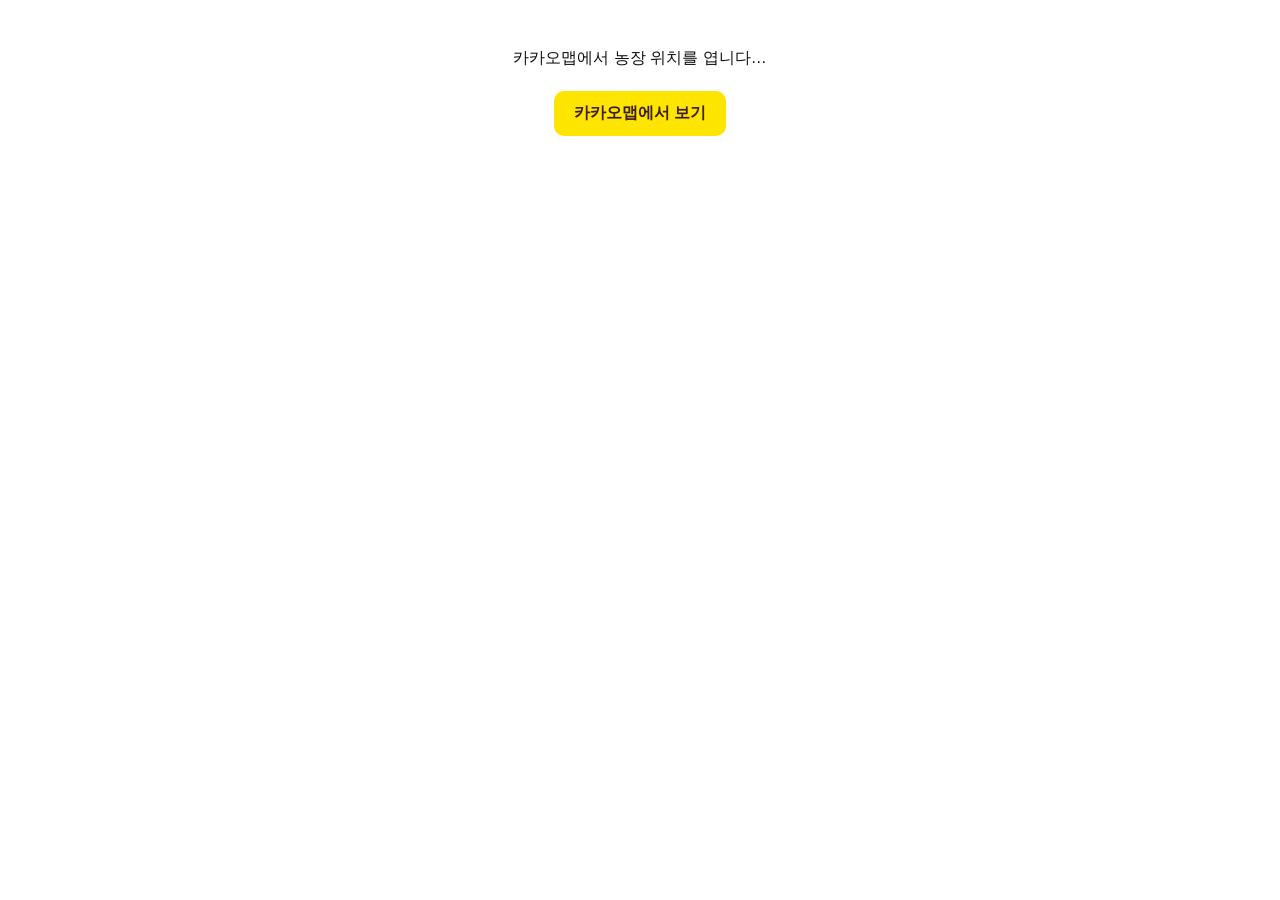
<file: farm-map.html>
<!doctype html>
<html lang="ko">
<head>
<meta charset="utf-8">
<meta name="viewport" content="width=device-width, initial-scale=1">
<meta name="robots" content="noindex">
<title>농장 위치 · 대한동물병원</title>
<link rel="icon" type="image/png" sizes="32x32" href="img/favicon-32.png?v=20261031c">
<style>
  body{margin:0;font-family:"Malgun Gothic","Apple SD Gothic Neo",sans-serif;color:#111;text-align:center;padding:48px 20px}
  a{display:inline-block;margin-top:14px;background:#fee500;color:#3c1e1e;font-weight:700;padding:12px 20px;border-radius:10px;text-decoration:none}
  .q{color:#555;font-size:14px;margin-top:8px;word-break:keep-all}
</style>
</head>
<body>
<!-- 카카오톡으로 보낸 "농장 정보"(js/kakao.js의 kakaoSendFarm) 카드의 "지도 보기" 버튼이 여는 페이지.
     카카오 카드 링크는 등록한 도메인만 허용돼서, 이 페이지가 받은 주소(?q=)로 카카오맵 검색을 대신 연다.
     로그인 없이 열리고, 주소 글자만 검색어로 넘긴다. -->
<div>카카오맵에서 농장 위치를 엽니다…</div>
<div class="q" id="q"></div>
<a id="go" href="https://map.kakao.com/">카카오맵에서 보기</a>
<script>
(function () {
  var q = (new URLSearchParams(location.search).get('q') || '').trim().slice(0, 200);
  document.getElementById('q').textContent = q;
  var url = 'https://map.kakao.com/link/search/' + encodeURIComponent(q);
  document.getElementById('go').href = q ? url : 'https://map.kakao.com/';
  if (q) location.replace(url);
})();
</script>
</body>
</html>
</file>
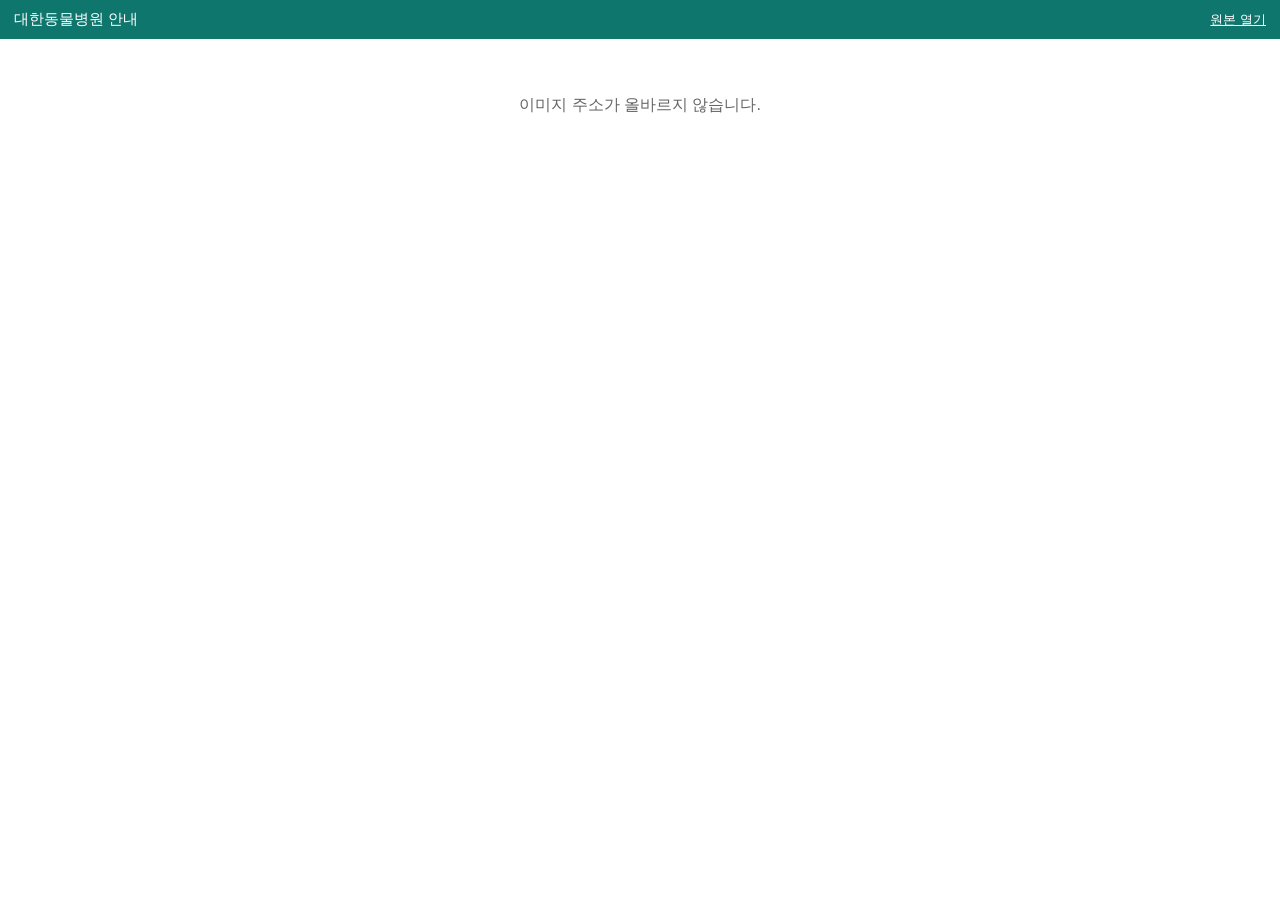
<file: kakao-view.html>
<!doctype html>
<html lang="ko">
<head>
<meta charset="utf-8">
<meta name="viewport" content="width=device-width, initial-scale=1, minimum-scale=1, maximum-scale=5, user-scalable=yes">
<meta name="robots" content="noindex">
<title>안내문 · 대한동물병원</title>
<link rel="icon" type="image/png" sizes="32x32" href="img/favicon-32.png?v=20261031c">
<link rel="icon" href="img/favicon.ico?v=20261031c">
<link rel="apple-touch-icon" href="img/apple-touch-icon.png?v=20261031b">
<style>
  html,body{margin:0;background:#fff;color:#111;font-family:"Malgun Gothic","Apple SD Gothic Neo",sans-serif}
  .bar{position:sticky;top:0;background:#0f766e;color:#fff;padding:10px 14px;font-size:15px;display:flex;justify-content:space-between;align-items:center;z-index:2}
  .bar a{color:#fff;font-size:13px}
  #box{max-width:960px;margin:0 auto}
  img{display:block;width:100%;height:auto}
  .msg{padding:40px 20px;text-align:center;color:#666}
  .pg{border-bottom:10px solid #e5e7eb}
  .pn{background:#f3f4f6;color:#555;font-size:12px;padding:6px 14px}
</style>
</head>
<body>
<!-- 카카오톡 발송(js/kakao.js)의 카드를 누르면 열리는 페이지. 로그인 없이 열려야 해서(받는 사람은 이 앱의 계정이 없다)
     인증 스크립트를 싣지 않고, 카카오 서버에 올린 이미지(?img=…, 여러 장이면 img를 반복)만 보여준다.
     daehan 저장소의 view.html과 같은 방식이다. -->
<div class="bar"><span>대한동물병원 안내</span><a id="orig" href="#" target="_blank" rel="noopener">원본 열기</a></div>
<div id="box"><p class="msg">불러오는 중...</p></div>
<script>
(function () {
  var box = document.getElementById('box');
  var orig = document.getElementById('orig');

  // 카카오 서버에 올린 이미지만 표시한다(아무 주소나 띄우는 페이지가 되지 않게). 카카오는 http:// 주소를 주는데,
  // https 페이지에서는 막히므로 https로 바꾼다.
  function kakaoImage(raw) {
    try {
      var u = new URL(raw);
      if ((u.protocol === 'https:' || u.protocol === 'http:') && /(^|\.)(kakaocdn\.net|kakao\.com)$/.test(u.hostname)) {
        u.protocol = 'https:';
        return u.href;
      }
    } catch (e) {}
    return null;
  }

  var urls = new URLSearchParams(location.search).getAll('img').map(kakaoImage);
  // 하나라도 올바르지 않으면 주소를 고친 링크로 보고 아무것도 띄우지 않는다.
  if (!urls.length || urls.some(function (u) { return !u; })) {
    box.innerHTML = '<p class="msg">이미지 주소가 올바르지 않습니다.</p>';
    return;
  }

  function show(url, slot) {
    var im = new Image();
    im.alt = '안내문';
    im.referrerPolicy = 'no-referrer';   // 외부 사이트에서 불러올 때 막히지 않도록 출처 정보를 보내지 않는다
    im.onload = function () { slot.innerHTML = ''; slot.appendChild(im); };
    im.onerror = function () { slot.innerHTML = '<p class="msg">이미지를 불러오지 못했습니다. 보낸 지 오래되어 만료되었을 수 있습니다.</p>'; };
    im.src = url;
  }

  if (urls.length === 1) {
    show(urls[0], box);
    orig.href = urls[0];
    return;
  }

  // 여러 장(서식 여러 건을 한 번에 보낸 경우): 위에서 아래로 이어서 보여준다. "원본 열기"가 가리킬 한 장이 없어 숨긴다.
  orig.style.display = 'none';
  box.innerHTML = '';
  urls.forEach(function (url, i) {
    var pg = document.createElement('div');
    pg.className = 'pg';
    var pn = document.createElement('div');
    pn.className = 'pn';
    pn.textContent = (i + 1) + ' / ' + urls.length;
    var slot = document.createElement('div');
    slot.innerHTML = '<p class="msg">불러오는 중...</p>';
    pg.appendChild(pn);
    pg.appendChild(slot);
    box.appendChild(pg);
    show(url, slot);
  });
})();
</script>
</body>
</html>
</file>
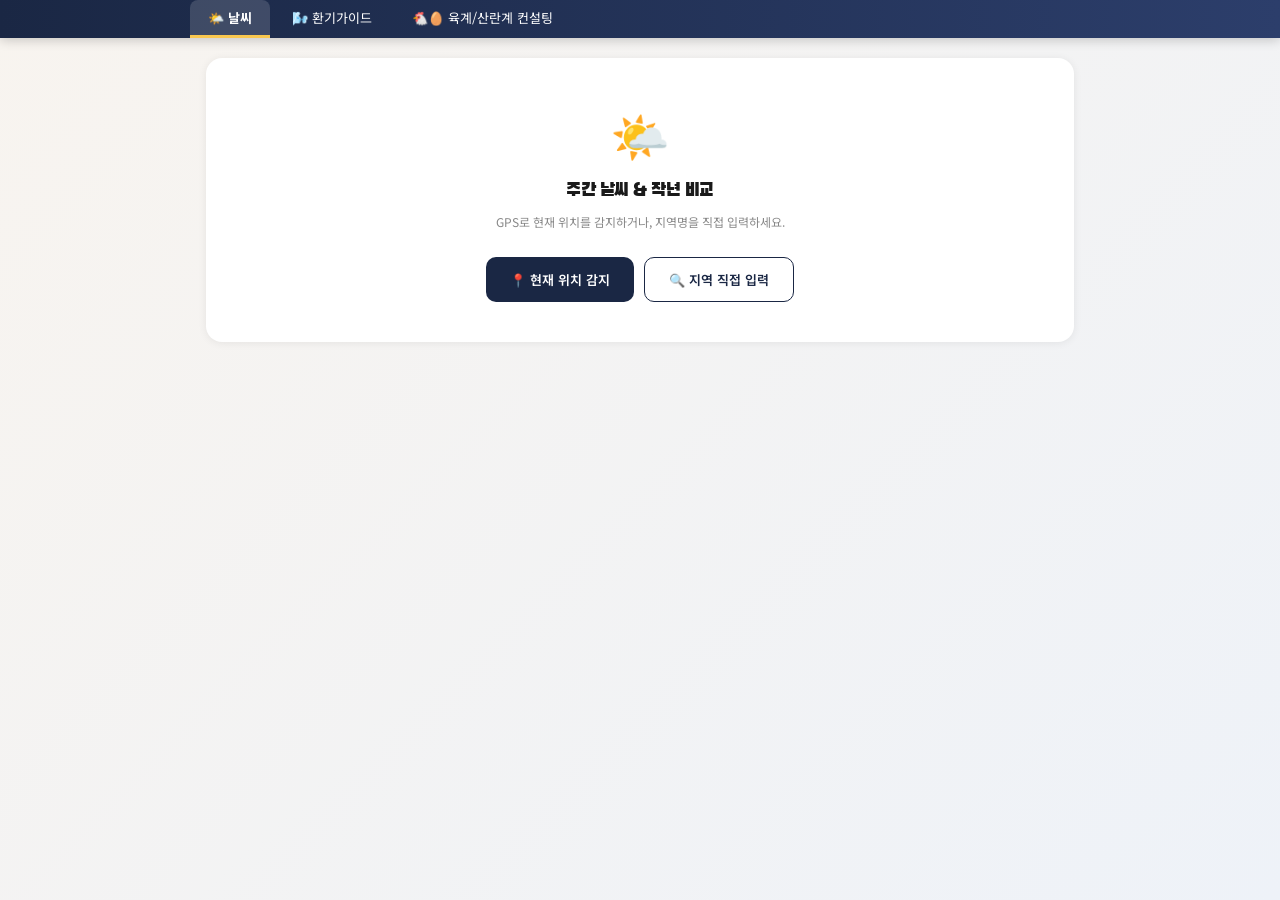
<file: weather-consult.html>
<!doctype html>
<html lang="ko">
<head>
<meta charset="UTF-8" />
<meta name="viewport" content="width=device-width, initial-scale=1.0" />
<title>농장동물 컨설팅 - 날씨 · 환기 · 컨설팅</title>
<link rel="icon" type="image/png" sizes="32x32" href="img/favicon-32.png?v=20261031c">
<link rel="icon" href="img/favicon.ico?v=20261031c">
<link rel="apple-touch-icon" href="img/apple-touch-icon.png?v=20261031b">
<meta name="description" content="날씨 기반 환기 컨설팅 및 육계·산란계 사양관리 컨설팅" />
<link rel="preconnect" href="https://fonts.googleapis.com">
<link href="https://fonts.googleapis.com/css2?family=Black+Han+Sans&family=Noto+Sans+KR:wght@400;600;700;800&display=swap" rel="stylesheet">
<style>
  * { box-sizing: border-box; margin: 0; padding: 0; }
  body {
    font-family: 'Noto Sans KR', 'Apple SD Gothic Neo', sans-serif;
    background: linear-gradient(135deg, #f8f4ef 0%, #eef2f8 100%);
    min-height: 100vh; color: #1a1a1a;
  }
  button { font-family: inherit; cursor: pointer; }
  input { font-family: inherit; }
  a { text-decoration: none; }
  .display { font-family: 'Black Han Sans', sans-serif; letter-spacing: -0.5px; }
  header {
    background: linear-gradient(90deg, #1a2744 0%, #2C3E6B 100%);
    color: #fff; padding: 0 20px; position: sticky; top: 0; z-index: 100;
    box-shadow: 0 2px 12px rgba(0,0,0,0.2);
  }
  .header-inner { max-width: 900px; margin: 0 auto; }
  .header-top { display: flex; align-items: center; justify-content: space-between; padding: 14px 0 8px; }
  .tabs { display: flex; gap: 4px; }
  .tab {
    border: none; background: transparent; color: #fff; padding: 8px 18px;
    font-size: 13px; border-radius: 8px 8px 0 0; border-bottom: 3px solid transparent;
  }
  .tab.active { background: rgba(255,255,255,0.15); font-weight: 700; border-bottom: 3px solid #F9C74F; }
  main { max-width: 900px; margin: 0 auto; padding: 20px 16px 40px; }
  .card { background: #fff; border-radius: 16px; padding: 20px; box-shadow: 0 1px 8px rgba(0,0,0,0.07); }
  .price-grid { display: grid; grid-template-columns: repeat(auto-fill, minmax(155px, 1fr)); gap: 10px; }
  .price-card {
    background: #fff; border-radius: 14px; padding: 14px 15px; cursor: pointer;
    border: 2px solid transparent; box-shadow: 0 1px 6px rgba(0,0,0,0.07); transition: all 0.2s;
  }
  table { width: 100%; border-collapse: collapse; }

  /* 공지 바로가기 */
  .board-grid { display: grid; grid-template-columns: repeat(auto-fill, minmax(260px, 1fr)); gap: 14px; }
  .board-card {
    border-radius: 14px; padding: 18px; border: 1px solid #eee;
    transition: transform 0.15s, box-shadow 0.15s; background: #fff;
  }
  .board-card:hover { transform: translateY(-2px); box-shadow: 0 6px 20px rgba(0,0,0,0.1); }
  .board-link {
    display: flex; align-items: center; justify-content: space-between;
    padding: 10px 14px; border-radius: 10px; margin-top: 8px;
    font-size: 13px; font-weight: 600; transition: background 0.15s;
  }
  .board-link:hover { filter: brightness(0.96); }
  .hidden { display: none !important; }

  /* ── 반응형 레이아웃 ──
     모바일에서는 고정 폭을 줄여서 억지로 맞추지 않고, 콘텐츠의
     우선순위에 따라 헤더/카드/표를 재배치한다. */
  html { overflow-x: hidden; }
  .livestock-price-cards { display: grid; grid-template-columns: repeat(3, minmax(0, 1fr)); gap: 10px; }
  .livestock-price-card { min-width: 0; }
  .livestock-price-card__content, .livestock-price-card__body { min-width: 0; flex: 1 1 auto; }
  .livestock-price-card__label { overflow-wrap: anywhere; }
  .livestock-price-card__value { white-space: nowrap; }
  .livestock-price-card__date { flex: 0 0 auto; }
  .livestock-history-mobile { display: none; }
  .livestock-history-scroll { max-width: 100%; overflow-x: auto; -webkit-overflow-scrolling: touch; }

  @media (max-width: 640px) {
    body { overflow-x: hidden; }
    header { padding: 0 10px; }
    .header-top { align-items: flex-start; flex-wrap: wrap; gap: 8px; padding: 10px 0 6px; }
    .header-top > div:first-child { min-width: 0; flex: 1 1 220px; }
    .header-top > div:first-child > div { min-width: 0; }
    .header-top > div:first-child .display { font-size: 17px !important; line-height: 1.15 !important; overflow-wrap: anywhere; }
    .header-top > div:first-child img { width: 30px !important; height: 30px !important; }
    .header-top > div:last-child { flex: 0 0 auto; font-size: 11px !important; }
    .tabs { width: calc(100% + 20px); margin-left: -10px; padding: 0 6px; gap: 2px; overflow-x: auto; scrollbar-width: none; -webkit-overflow-scrolling: touch; }
    .tabs::-webkit-scrollbar { display: none; }
    .tab { flex: 0 0 auto; white-space: nowrap; padding: 8px 11px; font-size: 11px; }
    main { width: 100%; padding: 12px 8px 28px; }
    .card { border-radius: 12px; padding: 14px; }
    main .card > div[style*="justify-content:space-between"] { flex-wrap: wrap !important; gap: 8px !important; }
    .price-grid { grid-template-columns: repeat(2, minmax(0, 1fr)); gap: 8px; }
    .price-card { padding: 11px 10px; border-radius: 11px; }
    .board-grid { grid-template-columns: 1fr; gap: 10px; }
    .board-card { padding: 14px; }
    .livestock-price-cards { grid-template-columns: repeat(2, minmax(0, 1fr)); gap: 8px; }
    .livestock-price-card { display: block !important; padding: 11px !important; border-radius: 10px !important; }
    .livestock-price-card__content, .livestock-price-card__body { display: block !important; }
    .livestock-price-card__icon { display: block !important; font-size: 21px !important; }
    .livestock-price-card__label { display: block !important; font-size: 11px !important; line-height: 1.35; }
    .livestock-price-card__value { display: block !important; font-size: 19px !important; margin-top: 3px; }
    .livestock-price-card__value span { font-size: 10px !important; }
    .livestock-price-card__date { display: block !important; margin-top: 7px; text-align: left !important; font-size: 9px !important; line-height: 1.35; }
    .livestock-price-heading { align-items: flex-start !important; }
    .livestock-price-heading .livestock-price-actions { width: 100%; justify-content: flex-end; }
    .livestock-price-heading .livestock-price-actions a,
    .livestock-price-heading .livestock-price-actions button { padding: 6px 8px !important; font-size: 10px !important; }
    .livestock-history-scroll { display: none; }
    .livestock-history-mobile { display: block; }
    .livestock-history-mobile-day { border: 1px solid #eee; border-radius: 9px; padding: 9px; margin-top: 7px; background: #fff; }
    .livestock-history-mobile-day__date { font-size: 11px; font-weight: 800; color: #555; margin-bottom: 7px; }
    .livestock-history-mobile-values { display: grid; grid-template-columns: repeat(2, minmax(0, 1fr)); gap: 6px; }
    .livestock-history-mobile-value { min-width: 0; padding: 6px 7px; border-radius: 7px; background: #fafafa; }
    .livestock-history-mobile-value__label { display: block; font-size: 9px; color: #888; white-space: nowrap; overflow: hidden; text-overflow: ellipsis; }
    .livestock-history-mobile-value__number { display: block; margin-top: 2px; font-size: 11px; font-weight: 700; white-space: nowrap; }
    .livestock-history-mobile-value__change { display: block; margin-top: 1px; font-size: 9px; }
    /* 고정 3·7열 레이아웃도 모바일에서는 카드형으로 흐르게 한다. */
    [style*="grid-template-columns:1fr 1fr 1fr"] { grid-template-columns: repeat(2, minmax(0, 1fr)) !important; }
    [style*="grid-template-columns:repeat(7,1fr)"] { grid-template-columns: repeat(2, minmax(0, 1fr)) !important; gap: 6px !important; }
    .header-top + .tabs + * { max-width: 100%; }
  }

  @media (max-width: 380px) {
    .header-top > div:first-child .display { font-size: 15px !important; }
    .tab { padding-left: 9px; padding-right: 9px; font-size: 10px; }
    main { padding-left: 6px; padding-right: 6px; }
    .card { padding: 12px; }
    .livestock-price-cards { gap: 6px; }
    .livestock-price-card { padding: 9px !important; }
    .livestock-price-card__value { font-size: 17px !important; }
    [style*="grid-template-columns:1fr 1fr 1fr"] { grid-template-columns: 1fr !important; }
  }
  /* ── 브리핑 마크다운 스타일 ── */
</style>
</head>
<body>
<div id="app"></div>
<script src="js/breedStandards.js"></script>
<script>
const WEEK_DAYS = ["일","월","화","수","목","금","토"];
function fmtDate(d){ return `${d.getMonth()+1}/${d.getDate()}(${WEEK_DAYS[d.getDay()]})`; }

// ═══════════════════════════════════════════════════════════════════════════
// 상태
// ═══════════════════════════════════════════════════════════════════════════
const VALID_TABS = ["weather","vent","consult"];
const requestedTab = new URLSearchParams(location.search).get("tab");
let state = { tab: VALID_TABS.includes(requestedTab) ? requestedTab : "weather" };

// ── 날씨 상태 ──────────────────────────────────────────────────────────────
let weatherState = {
  status:"idle", // idle | loading | done | error
  lat:null, lng:null, locationName:"",
  forecast:[], // 7일 예보
  lastYear:null, // 작년 오늘 날씨
  hourly:{},   // { "2026-07-29": [{hour,code,temp,rain,wind,humidity},...] }
  selectedDate:null, // 클릭한 날짜 (시간대별 상세보기)
};
function saveWeatherLocation(lat,lng,name){
  try { localStorage.setItem("weather_loc", JSON.stringify({lat,lng,name})); } catch(e){}
}
function loadWeatherLocation(){
  try { const s=localStorage.getItem("weather_loc"); if(s) return JSON.parse(s); } catch(e){}
  return null;
}
const WX_ICONS = {
  0:"☀️",1:"🌤️",2:"⛅",3:"☁️",
  45:"🌫️",48:"🌫️",
  51:"🌦️",53:"🌦️",55:"🌧️",
  61:"🌧️",63:"🌧️",65:"🌧️",
  71:"🌨️",73:"🌨️",75:"❄️",
  77:"🌨️",80:"🌦️",81:"🌧️",82:"⛈️",
  85:"🌨️",86:"❄️",
  95:"⛈️",96:"⛈️",99:"⛈️",
};
const WX_DESC = {
  0:"맑음",1:"대체로 맑음",2:"구름 조금",3:"흐림",
  45:"안개",48:"안개",
  51:"가벼운 이슬비",53:"이슬비",55:"짙은 이슬비",
  61:"가벼운 비",63:"비",65:"강한 비",
  71:"가벼운 눈",73:"눈",75:"강한 눈",77:"싸락눈",
  80:"소나기",81:"강한 소나기",82:"폭우",
  85:"소량 적설",86:"강한 적설",
  95:"뇌우",96:"뇌우(우박)",99:"강한 뇌우(우박)",
};
function esc(s){ return String(s).replace(/[&<>"']/g,c=>({"&":"&amp;","<":"&lt;",">":"&gt;",'"':"&quot;","'":"&#39;"}[c])); }
function fetchWithTimeout(url, ms){
  return Promise.race([
    fetch(url, { headers:{ "Accept":"application/json" } }),
    new Promise((_,rej)=>setTimeout(()=>rej(new Error("timeout")), ms)),
  ]);
}
async function fetchWeather(lat, lng, name){
  weatherState.status="loading"; weatherState.locationName=name;
  if(state.tab==="weather") render();
  try {
    const today = new Date();
    // 작년 같은 주 7일: 오늘부터 6일 후까지 (예보와 같은 기간)
    const lyStart = new Date(today); lyStart.setFullYear(today.getFullYear()-1);
    const lyEnd = new Date(lyStart); lyEnd.setDate(lyStart.getDate()+6);
    const dateFmt = (d)=>`${d.getFullYear()}-${String(d.getMonth()+1).padStart(2,"0")}-${String(d.getDate()).padStart(2,"0")}`;
    const fcstUrl = `https://api.open-meteo.com/v1/forecast?latitude=${lat}&longitude=${lng}&daily=weathercode,temperature_2m_max,temperature_2m_min,precipitation_sum,windspeed_10m_max,relative_humidity_2m_mean&hourly=temperature_2m,weathercode,precipitation,windspeed_10m,relativehumidity_2m&timezone=Asia%2FSeoul&forecast_days=7`;
    const histUrl = `https://archive-api.open-meteo.com/v1/archive?latitude=${lat}&longitude=${lng}&start_date=${dateFmt(lyStart)}&end_date=${dateFmt(lyEnd)}&daily=weathercode,temperature_2m_max,temperature_2m_min,precipitation_sum,relative_humidity_2m_mean&timezone=Asia%2FSeoul`;
    const [fcstResp, histResp] = await Promise.all([
      fetchWithTimeout(fcstUrl, 10000),
      fetchWithTimeout(histUrl, 10000),
    ]);
    if(!fcstResp.ok) throw new Error("예보 HTTP "+fcstResp.status);
    const fcstData = await fcstResp.json();
    const days = fcstData.daily;
    weatherState.forecast = days.time.map((t,i)=>({
      date:t, code:days.weathercode[i],
      tMax:days.temperature_2m_max[i], tMin:days.temperature_2m_min[i],
      rain:days.precipitation_sum[i], wind:days.windspeed_10m_max[i],
      hum: days.relative_humidity_2m_mean ? days.relative_humidity_2m_mean[i] : null,
    }));
    // 시간대별 데이터 → 날짜별 그룹핑 (THI 계산용)
    const h = fcstData.hourly;
    const hourlyByDate = {};
    if(h && h.time){
      h.time.forEach((dt,i)=>{
        const date = dt.slice(0,10);
        if(!hourlyByDate[date]) hourlyByDate[date] = [];
        hourlyByDate[date].push({
          hour:     parseInt(dt.slice(11,13)),
          code:     h.weathercode[i],
          temp:     h.temperature_2m[i],
          rain:     h.precipitation[i],
          wind:     h.windspeed_10m[i],
          humidity: h.relativehumidity_2m[i],
        });
      });
    }
    weatherState.hourly = hourlyByDate;
    // 기본 선택: 오늘
    if(!weatherState.selectedDate && days.time.length>0){
      weatherState.selectedDate = days.time[0];
    }
    // 작년 7일치 배열로 저장
    if(histResp.ok){
      const hd = (await histResp.json()).daily;
      if(hd && hd.time){
        weatherState.lastYear = hd.time.map((t,i)=>({
          date:t, code:hd.weathercode[i],
          tMax:hd.temperature_2m_max[i], tMin:hd.temperature_2m_min[i],
          rain:hd.precipitation_sum[i],
          hum: hd.relative_humidity_2m_mean ? hd.relative_humidity_2m_mean[i] : null,
        }));
      }
    }
    weatherState.lat=lat; weatherState.lng=lng;
    weatherState.status="done";
    saveWeatherLocation(lat, lng, name);
  } catch(e){
    console.error("날씨 조회 실패:", e);
    weatherState.status="error";
  }
  if(state.tab==="weather") render();
}

async function searchLocation(query){
  const url=`https://geocoding-api.open-meteo.com/v1/search?name=${encodeURIComponent(query)}&count=5&language=ko&format=json`;
  const resp=await fetchWithTimeout(url, 8000);
  if(!resp.ok) throw new Error("지오코딩 실패");
  const data=await resp.json();
  return data.results||[];
}

function render(){
  document.getElementById("app").innerHTML = `
    ${renderHeader()}
    <main>
      ${state.tab==="weather" ? renderWeatherTab() : state.tab==="vent" ? renderVentTab() : state.tab==="consult" ? renderConsultTab() : renderWeatherTab()}
    </main>`;
  attachEvents();
}

function renderHeader(){
  return `
  <header><div class="header-inner">
    <div class="tabs">
      <button class="tab ${state.tab==="weather"?"active":""}" data-tab="weather">🌤️ 날씨</button>
      <button class="tab ${state.tab==="vent"?"active":""}" data-tab="vent">🌬️ 환기가이드</button>
      <button class="tab ${state.tab==="consult"?"active":""}" data-tab="consult">🐔🥚 육계/산란계 컨설팅</button>
    </div>
  </div></header>`;
}

function openTHIInfoModal(){
  const old = document.getElementById("thi-info-modal");
  if(old) old.remove();

  const ZONES = [
    {range:"< 68",  label:"정상",   color:"#2E7D32", bg:"#E8F5E9", desc:"열스트레스 없음 · 정상 사양관리"},
    {range:"68~72", label:"경미",   color:"#F57F17", bg:"#FFFDE7", desc:"불편감 시작 · 환기 점검, 음수 확인"},
    {range:"72~80", label:"중등도", color:"#E65100", bg:"#FFF3E0", desc:"사료섭취·생산성 뚜렷한 저하"},
    {range:"80~90", label:"심각",   color:"#B71C1C", bg:"#FFEBEE", desc:"개구호흡·건강 위험 급증"},
    {range:"90 이상", label:"위험",  color:"#880000", bg:"#FCE4EC", desc:"폐사 위험 · 즉시 냉방 조치"},
  ];

  const SPECIES = [
    {icon:"🐔", name:"육계",   start:"70", severe:"78", note:"증체·사료효율 저하, 고밀도 사육 시 더 취약"},
    {icon:"🥚", name:"산란계", start:"72", severe:"80", note:"산란율·난중·난각질 저하, 27°C 초과 주의"},
    {icon:"🐷", name:"돼지",   start:"72", severe:"79", note:"임신·포유돈 취약, 수태율·번식성적 저하"},
    {icon:"🐄", name:"젖소",   start:"68", severe:"78", note:"가장 민감 · THI 72↑ 유량 감소 뚜렷"},
    {icon:"🐂", name:"한우",   start:"75", severe:"82", note:"상대적 내성 높음 · 증체 저하 위주"},
  ];

  const modal = document.createElement("div");
  modal.id = "thi-info-modal";
  modal.style.cssText = "position:fixed;inset:0;background:rgba(0,0,0,0.5);z-index:9999;display:flex;align-items:center;justify-content:center;padding:16px";
  modal.innerHTML = `
  <div style="background:#fff;border-radius:16px;width:100%;max-width:520px;max-height:85vh;overflow-y:auto;box-shadow:0 20px 60px rgba(0,0,0,0.3)">
    <div style="padding:16px 20px;border-bottom:1px solid #f0f0f0;display:flex;align-items:center;justify-content:space-between;position:sticky;top:0;background:#fff;z-index:1">
      <div>
        <div style="font-size:16px;font-weight:700;color:#1a2744">🌡️ THI 온습도지수 기준표</div>
        <div style="font-size:11px;color:#aaa;margin-top:2px">Temperature-Humidity Index</div>
      </div>
      <button id="thi-modal-close" style="border:none;background:none;font-size:20px;color:#aaa;cursor:pointer;padding:4px">✕</button>
    </div>

    <div style="padding:16px 20px">
      <!-- 계산식 -->
      <div style="background:#f7f7f7;border-radius:10px;padding:10px 12px;margin-bottom:16px">
        <div style="font-size:11px;font-weight:700;color:#555;margin-bottom:4px">📐 계산식</div>
        <div style="font-family:monospace;font-size:11px;color:#333;line-height:1.6">
          THI = T − (0.55 − 0.55 × RH/100) × (T − 58)
        </div>
        <div style="font-size:10px;color:#888;margin-top:4px">T: 건구온도(°F) · RH: 상대습도(%)</div>
      </div>

      <!-- 단계별 기준 -->
      <div style="font-size:12px;font-weight:700;color:#333;margin-bottom:8px">단계별 위험도</div>
      <div style="margin-bottom:18px">
        ${ZONES.map(z=>`
        <div style="display:flex;align-items:center;gap:10px;background:${z.bg};border-radius:8px;padding:8px 10px;margin-bottom:5px">
          <div style="min-width:56px;font-size:12px;font-weight:800;color:${z.color};text-align:center">${z.range}</div>
          <div style="min-width:44px;font-size:12px;font-weight:700;color:${z.color}">${z.label}</div>
          <div style="flex:1;font-size:11px;color:#555;line-height:1.5">${z.desc}</div>
        </div>`).join("")}
      </div>

      <!-- 축종별 임계값 -->
      <div style="font-size:12px;font-weight:700;color:#333;margin-bottom:8px">축종별 임계값</div>
      <div style="overflow-x:auto">
        <table style="width:100%;border-collapse:collapse;font-size:11px">
          <thead>
            <tr style="background:#1a2744;color:#fff">
              <th style="padding:7px 6px;text-align:left;font-weight:600">축종</th>
              <th style="padding:7px 6px;text-align:center;font-weight:600">시작</th>
              <th style="padding:7px 6px;text-align:center;font-weight:600">심각</th>
              <th style="padding:7px 6px;text-align:left;font-weight:600">특징</th>
            </tr>
          </thead>
          <tbody>
            ${SPECIES.map((s,i)=>`
            <tr style="background:${i%2?"#fafafa":"#fff"};border-bottom:1px solid #f0f0f0">
              <td style="padding:7px 6px;font-weight:600;color:#333;white-space:nowrap">${s.icon} ${s.name}</td>
              <td style="padding:7px 6px;text-align:center;color:#E65100;font-weight:700">${s.start}</td>
              <td style="padding:7px 6px;text-align:center;color:#B71C1C;font-weight:700">${s.severe}</td>
              <td style="padding:7px 6px;color:#666;line-height:1.5">${s.note}</td>
            </tr>`).join("")}
          </tbody>
        </table>
      </div>

      <!-- 참고 -->
      <div style="margin-top:16px;background:#FFF8E1;border-radius:8px;padding:10px 12px;font-size:10px;color:#666;line-height:1.7">
        <b style="color:#333">💡 실무 참고</b><br>
        · 같은 온도라도 습도가 높으면 THI가 급상승 (증발냉각 효율 저하)<br>
        · 야간에도 THI 72 이상 유지되면 회복 불가 → 누적 폐사 위험<br>
        · 풍속 1m/s당 체감 THI 약 1~2 하락 (터널환기 효과)<br>
        · 대시보드는 오후 11~15시 최악 시간대 기준으로 산출
      </div>

      <div style="font-size:9px;color:#aaa;margin-top:10px;text-align:right">
        출처: USDA / Clemson University / NRC Livestock Heat Stress Indices
      </div>
    </div>
  </div>`;

  document.body.appendChild(modal);
  const close = ()=>modal.remove();
  document.getElementById("thi-modal-close").onclick = close;
  modal.onclick = (e)=>{ if(e.target===modal) close(); };
}

// ── 축산 날씨 스트레스 지표 패널 ────────────────────────────────────────────
// 육계 일령별 목표 사육온도 (Aviagen 기준)
const BROILER_TARGET_TEMP = [
  {day:"1~3일", t:33}, {day:"4~7일", t:31}, {day:"8~14일", t:29},
  {day:"15~21일", t:27}, {day:"22~28일", t:25}, {day:"29~35일", t:22},
  {day:"36일~", t:20},
];

// 산란계 주령별 목표 사육온도 (Hy-Line Commercial Layer Management Guide 기준)
// 입추 33~36°C → 1주 후부터 매주 2~3°C 하향 → 21°C 도달 → 산란기 21~27°C
const LAYER_TARGET_TEMP = [
  {wk:"1주령",     t:34, range:"33~35", stage:"육추"},
  {wk:"2주령",     t:32, range:"31~33", stage:"육추"},
  {wk:"3주령",     t:30, range:"29~31", stage:"육추"},
  {wk:"4주령",     t:28, range:"27~29", stage:"육추"},
  {wk:"5주령",     t:26, range:"25~27", stage:"육추"},
  {wk:"6주령",     t:24, range:"23~25", stage:"육추"},
  {wk:"7주령",     t:22, range:"21~23", stage:"육추"},
  {wk:"8~17주",    t:21, range:"20~22", stage:"육성"},
  {wk:"18주~ 산란", t:24, range:"21~27", stage:"산란"},
];

// 양돈 구간별 목표 돈사온도 (PIC 2019 Wean to Finish Guidelines, Appendix A 기준)
// 밀폐형(무창) 돈사·톱밥깔짚+보온등 조합 기준. 이유 직후 23°C → 출하 시점까지 지속 하향.
const PIG_TARGET_TEMP = [
  {stage:"입식(이유)",     t:23, wk:"0주",  weight:"5kg"},
  {stage:"자돈 전기",      t:21, wk:"2주",  weight:"9kg"},
  {stage:"자돈 후기",      t:25, wk:"4주",  weight:"14kg"},
  {stage:"육성 전기",      t:21, wk:"6주",  weight:"23kg"},
  {stage:"육성 중기",      t:19, wk:"8주",  weight:"33kg"},
  {stage:"육성 후기",      t:18, wk:"10주", weight:"45kg"},
  {stage:"비육 전기",      t:16, wk:"14주", weight:"71kg"},
  {stage:"비육 후기(출하)", t:14, wk:"17주", weight:"91kg"},
];

// ── 환기 컨설팅 구조: 가금 (Aviagen 3단계 모델) ───────────────────────────────
// 세계 최대 육종회사 Aviagen이 전 세계 계열사·컨설턴트에게 배포하는
// "Environmental Management in the Broiler House" 지침의 3단계 환기 체계.
// 무창(밀폐형) 음압 계사를 전제로 하며, 온도계 수치보다 계군의 행동(헐떡임·웅크림)을
// 최종 판단 기준으로 삼는 것이 이 지침의 핵심이다.
const POULTRY_VENT_STAGES = [
  {
    id:"minimum", name:"최소환기", nameEn:"Minimum Ventilation", icon:"🌬️", color:"#1565C0",
    when:"계사 내부온도가 목표(사육)온도 이하이거나 근접 — 사실상 상시 가동되는 기본 단계",
    method:"타이머로 팬을 짧게 반복 가동. 측벬 상단·천장 인렛으로 소량만 유입시켜 병아리에 직접 바람이 닿지 않게 한다.",
    purpose:"온도 조절이 아니라 습도·암모니아 등 유해가스 제거가 목적. 육추 초기 전 기간 필수이며 이 이하로 낮추면 안 된다.",
    checks:[
      "정압 0.05~0.08 inch WC(약 12~20Pa) 유지",
      "인렛 속도 800~1,000 FPM",
      "외기온 20~40°F(−7~4°C) 구간 0.2 CFM/수, 40~60°F(4~16°C) 구간 0.3 CFM/수",
    ],
  },
  {
    id:"transitional", name:"전이환기", nameEn:"Transitional Ventilation", icon:"🔄", color:"#EF6C00",
    when:"외기온이 계사 설정온도를 넘어서 최소환기 팬만으로 열을 다 못 뺄 때 — 봄·가을 등 일교차 큰 시기",
    method:"터널팬 일부를 최소환기 인렛과 함께 가동. 공기를 계사 위쪽으로 유입시켜 계군에 직접 닿지 않게 한다(터널모드처럼 관통시키지 않음).",
    purpose:"일교차가 큰 환절기에 온도 급변을 막는 중간 단계. 히터는 꺼둔다.",
    checks:[
      "환기량 증가는 단계별로 완만하게(급격한 증가 지양)",
      "계사 내 온도 균일도 유지",
      "터널 인렛은 닫아둔 채로 진행",
    ],
  },
  {
    id:"tunnel", name:"터널환기", nameEn:"Tunnel Ventilation", icon:"🌀", color:"#C62828",
    when:"전이환기로도 계사 온도·닭 컨디션을 유지 못 할 때만 — 온도계보다 계군 행동을 우선 판단 기준으로",
    method:"터널팬 전체 가동. 공기가 계사 길이 방향을 관통해 흐르며 체감온도(윈드칠) 효과로 냉각시킨다.",
    purpose:"고온기 열 스트레스 방지를 위한 최대 냉각 단계.",
    checks:[
      "헐떡임(panting) 20% 초과 시 쿨링패드 가동",
      "패드 가동 중 습도 70~80% 초과하면 냉각 중단",
      "팬 50~60%만 가동 중인데 닭이 추워 보이면 전이환기로 복귀",
    ],
  },
];

// ── 환기 컨설팅 구조: 양돈 (PIC / 미네소타대 확장연구소 3단계 모델) ──────────────
// 세계 최대 돈육 육종회사 PIC와 미네소타대 축산공학 컨설팅(L. Jacobson)이 공통으로
// 쓰는 동절기/중간/하절기 3단계 CFM 체계. 이유자돈·육성돈·비육돈 두당 CFM 기준.
const SWINE_VENT_STAGES = [
  {
    id:"cold", name:"동절기(최소)환기", nameEn:"Cold/Minimum Rate", icon:"🌬️", color:"#1565C0",
    when:"외기온이 낮아 열손실 최소화가 우선 — 겨울철 상시 기준선",
    method:"피트팬(바닥환기팬) 중심의 연속 기저환기. 이 이하로는 절대 낮추지 않는다.",
    purpose:"습도·가스(암모니아·CO₂) 제거를 위한 최소 기준. 온도 조절 목적이 아니다.",
    rateTable:[
      {stage:"이유자돈(12~30lb)", cfm:"2 CFM/두"},
      {stage:"육성돈(75~150lb)", cfm:"7 CFM/두"},
      {stage:"비육돈(150~220lb)", cfm:"10 CFM/두"},
    ],
    checks:[
      "정압 최소 0.02 inch WC(수주) 이상 — 이보다 낮으면 환기량·공기질 관리 불가",
      "유창(커튼형)은 겨울철 커튼을 최대한 밀착·밀폐",
      "결로·응축 여부 점검 — 젖은 슬랫은 같은 기온에서도 체감온도를 5°C가량 낮춘다",
    ],
  },
  {
    id:"mild", name:"중간환기", nameEn:"Mild/Transitional Rate", icon:"🔄", color:"#EF6C00",
    when:"봄·가을 등 완만한 외기온 구간, 돈군 성장에 따라 발열량이 늘어날 때",
    method:"측벽 인렛 개방을 늘리며 팬 단수를 순차적으로 증가시킨다.",
    purpose:"동절기 최소환기로는 부족한 열 제거를 보완.",
    rateTable:[
      {stage:"이유자돈", cfm:"10 CFM/두"},
      {stage:"육성돈", cfm:"24 CFM/두"},
      {stage:"비육돈", cfm:"35 CFM/두"},
    ],
    checks:[
      "팬 단계 전환 시 급격한 증가 지양 — 단계별로 순차 가동",
      "인렛 개방 폭을 정압 기준으로 자동 조절(고정식이면 수시 점검)",
      "습도 65% 초과 시 다음 단계로 조기 전환 검토",
    ],
  },
  {
    id:"hot", name:"하절기(최대)환기", nameEn:"Hot/Tunnel Rate", icon:"🌀", color:"#C62828",
    when:"고온기 체온 상승 방지가 최우선일 때",
    method:"터널환기 설비가 있으면 최대 가동, 없어도 표준 120~150 CFM/비육돈두를 목표로 팬을 전량 가동.",
    purpose:"돈사 내 온도 상승 최소화 + 인렛 속도 800~1,000 FPM 유지.",
    rateTable:[
      {stage:"이유자돈", cfm:"25 CFM/두"},
      {stage:"육성돈", cfm:"75 CFM/두"},
      {stage:"비육돈(터널無)", cfm:"120~150 CFM/두"},
    ],
    extra:"100lb(45kg) 이상 돈에는 살수냉각(스프링클러) 병행 가능 — 세트포인트 대비 9~10°C 높을 때 가동, 슬랫은 다음 살수 전 거의 말라 있어야 함",
    checks:[
      "인렛 속도 800~1,000 FPM 유지 여부 점검",
      "살수 시 슬랫이 완전히 마른 뒤 재살수(과습 방지)",
      "돈군 30~35두당 스프링클러 1개 비율 유지",
      "습도 65% 초과 시 환기량을 더 늘려도 효과가 제한적임을 인지",
    ],
  },
];

let ventState = { species:"broiler", barn:"solid" };

function renderLivestockWeatherPanel(fc, hourlyByDate){
  if(!fc || fc.length === 0) return "";
  hourlyByDate = hourlyByDate || {};

  // ── 지표 계산 함수들 ──────────────────────────────────────────────────────
  // THI (온습도지수): USDA 공식 (소·돼지·가금 공통 기준)
  // THI = T - (0.55 - 0.55×RH/100) × (T - 58)  [T: °F]
  const calcTHI = (tempC, rh) => {
    if(tempC==null || rh==null) return null;
    const T = tempC * 9/5 + 32; // °C → °F
    return Math.round(T - (0.55 - 0.55*(rh/100)) * (T - 58));
  };

  // THI 단계 (가금·돼지·소 통합 기준)
  const thiLevel = (thi) => {
    if(thi == null) return null;
    if(thi < 68) return {label:"정상", color:"#2E7D32", bg:"#E8F5E9", icon:"✅"};
    if(thi < 72) return {label:"경미", color:"#F57F17", bg:"#FFFDE7", icon:"⚠️"};
    if(thi < 80) return {label:"중등도", color:"#E65100", bg:"#FFF3E0", icon:"🔶"};
    if(thi < 90) return {label:"심각", color:"#B71C1C", bg:"#FFEBEE", icon:"🔴"};
    return {label:"위험", color:"#880000", bg:"#FCE4EC", icon:"🚨"};
  };

  // 일교차 위험도 (호흡기·면역 저하 기준: 10°C 이상시 경보)
  const dtLevel = (dt) => {
    if(dt == null) return null;
    if(dt < 8)  return {label:"안전", color:"#2E7D32", icon:"✅"};
    if(dt < 12) return {label:"주의", color:"#F57F17", icon:"⚠️"};
    return {label:"경보", color:"#B71C1C", icon:"🔴"};
  };

  const broilerTargetTemp = BROILER_TARGET_TEMP;
  const layerTargetTemp = LAYER_TARGET_TEMP;
  const pigTargetTemp = PIG_TARGET_TEMP;

  // 오늘 날씨 기본값 (일별 예보에서)
  const today = fc[0];
  const todayDate = today?.date;

  // 오늘 시간대별 데이터에서 THI 계산 (정오~15시 최악 조건 기준)
  const todayHourly = (hourlyByDate[todayDate] || []);
  const peakHours = todayHourly.filter(h => h.hour >= 11 && h.hour <= 15);
  let peakTHI = null, peakTemp = null, peakHumidity = null;
  if(peakHours.length > 0){
    // 가장 더운 시간대
    const worst = peakHours.reduce((a,b)=>
      (calcTHI(b.temp,b.humidity)||0) > (calcTHI(a.temp,a.humidity)||0) ? b : a
    );
    peakTemp     = worst.temp;
    peakHumidity = worst.humidity;
    peakTHI      = calcTHI(peakTemp, peakHumidity);
  } else if(today) {
    // 시간대별 없으면 최고기온 + 평균습도 추정
    peakTemp = today.tMax;
    peakHumidity = today.hum || 70;
    peakTHI = calcTHI(peakTemp, peakHumidity);
  }

  const thiLv = thiLevel(peakTHI);
  const dt = (today?.tMax != null && today?.tMin != null)
    ? Math.round(today.tMax - today.tMin) : null;
  const dtLv = dtLevel(dt);

  // Hy-Line 습도 보정: 상대습도 60% 초과 시 5%p당 목표온도 1°C 하향
  const todayHum = today?.hum != null ? today.hum : peakHumidity;
  const humAdj = (todayHum != null && todayHum > 60)
    ? Math.floor((todayHum - 60) / 5) : 0;

  // 7일 THI 추이 (일별 최고기온 + 평균습도)
  const weekTHI = fc.map(d => ({
    date: d.date,
    thi:  calcTHI(d.tMax, d.hum || 70),
    rain: d.rain,
    tMax: d.tMax, tMin: d.tMin,
    dt:   (d.tMax!=null && d.tMin!=null) ? Math.round(d.tMax-d.tMin) : null,
  }));

  // 이번 주 강수 위험일 수
  const rainDays = fc.filter(d => (d.rain||0) >= 5).length;

  // 오늘 야간 최저(새벽 3~5시) THI - 고온다습 야간 위험 체크
  const nightHours = todayHourly.filter(h => h.hour >= 3 && h.hour <= 5);
  let nightTHI = null;
  if(nightHours.length > 0){
    const worst = nightHours.reduce((a,b)=>
      (calcTHI(b.temp,b.humidity)||0) > (calcTHI(a.temp,a.humidity)||0) ? b : a
    );
    nightTHI = calcTHI(worst.temp, worst.humidity);
  }

  // ── 렌더링 ───────────────────────────────────────────────────────────────
  const fmtDay2 = (dateStr) => {
    const d=new Date(dateStr), dn=["일","월","화","수","목","금","토"];
    return `${d.getMonth()+1}/${d.getDate()}(${dn[d.getDay()]})`;
  };

  // THI 게이지 바
  const thiGauge = (thi) => {
    if(thi==null) return "";
    const pct = Math.min(100, Math.max(0, ((thi-55)/45)*100));
    const lv = thiLevel(thi);
    return `<div style="background:#eee;border-radius:4px;height:6px;margin-top:4px">
      <div style="background:${lv.color};width:${pct}%;height:6px;border-radius:4px;transition:width 0.5s"></div>
    </div>`;
  };

  // 7일 THI 바 차트
  const thiBars = weekTHI.map(d => {
    const lv = thiLevel(d.thi);
    const pct = d.thi ? Math.min(100, Math.max(0, ((d.thi-55)/45)*100)) : 0;
    const isToday = d.date === todayDate;
    return `<div style="flex:1;text-align:center">
      <div style="font-size:10px;color:${isToday?"#1a2744":"#888"};font-weight:${isToday?"700":"400"};margin-bottom:2px">
        ${fmtDay2(d.date)}
      </div>
      <div style="height:48px;display:flex;align-items:flex-end;justify-content:center">
        <div style="background:${lv?lv.color:"#ccc"};width:22px;height:${pct}%;border-radius:3px 3px 0 0;min-height:3px;position:relative">
          ${d.thi ? `<div style="position:absolute;top:-16px;left:50%;transform:translateX(-50%);font-size:9px;font-weight:700;color:${lv.color};white-space:nowrap">${d.thi}</div>` : ""}
        </div>
      </div>
      ${d.rain >= 5 ? `<div style="font-size:10px;color:#1565C0">💧</div>` : `<div style="font-size:10px;color:transparent">·</div>`}
    </div>`;
  }).join("");

  return `
  <div class="card" style="margin-top:16px;margin-bottom:16px">
    <div class="display" style="font-size:16px;margin-bottom:14px">🌡️ 축산 날씨 스트레스 지표</div>

    <!-- 핵심 지표 3종 -->
    <div style="display:grid;grid-template-columns:1fr 1fr 1fr;gap:10px;margin-bottom:16px">

      <!-- THI 오늘 -->
      <div style="background:${thiLv ? thiLv.bg : "#f5f5f5"};border-radius:12px;padding:12px;text-align:center;position:relative">
        <button id="btn-thi-info" title="THI 기준표 보기"
          style="position:absolute;top:6px;right:6px;border:none;background:rgba(255,255,255,0.7);border-radius:50%;width:20px;height:20px;font-size:12px;cursor:pointer;color:#555;padding:0;line-height:1">ⓘ</button>
        <div style="font-size:11px;color:#888;font-weight:600;margin-bottom:4px">온습도지수 (THI)</div>
        <div style="font-size:29px;font-weight:800;color:${thiLv ? thiLv.color : "#333"}">${peakTHI ?? "-"}</div>
        <div style="font-size:12px;font-weight:700;color:${thiLv ? thiLv.color : "#aaa"}">${thiLv ? thiLv.icon+" "+thiLv.label : "-"}</div>
        ${thiGauge(peakTHI)}
        <div style="font-size:10px;color:#aaa;margin-top:4px">오후 최고 기준 · ⓘ 기준표</div>
      </div>

      <!-- 일교차 -->
      <div style="background:${dtLv ? (dt>=12?"#FFEBEE":dt>=8?"#FFFDE7":"#E8F5E9") : "#f5f5f5"};border-radius:12px;padding:12px;text-align:center">
        <div style="font-size:11px;color:#888;font-weight:600;margin-bottom:4px">일교차</div>
        <div style="font-size:29px;font-weight:800;color:${dtLv ? dtLv.color : "#333"}">${dt != null ? dt+"°" : "-"}</div>
        <div style="font-size:12px;font-weight:700;color:${dtLv ? dtLv.color : "#aaa"}">${dtLv ? dtLv.icon+" "+dtLv.label : "-"}</div>
        <div style="font-size:10px;color:#aaa;margin-top:8px">호흡기·면역 저하 위험<br>10°↑주의 / 12°↑경보</div>
      </div>

      <!-- 야간 THI -->
      <div style="background:${nightTHI!=null&&nightTHI>=72?"#FFEBEE":nightTHI!=null&&nightTHI>=68?"#FFF3E0":"#f5f5f5"};border-radius:12px;padding:12px;text-align:center">
        <div style="font-size:11px;color:#888;font-weight:600;margin-bottom:4px">야간 THI (새벽3~5시)</div>
        <div style="font-size:29px;font-weight:800;color:${nightTHI!=null&&nightTHI>=72?"#B71C1C":nightTHI!=null&&nightTHI>=68?"#E65100":"#2E7D32"}">${nightTHI ?? "-"}</div>
        <div style="font-size:12px;font-weight:700;color:${nightTHI!=null&&nightTHI>=68?"#B71C1C":"#2E7D32"}">
          ${nightTHI!=null?(nightTHI>=72?"🔴 야간 고온주의":nightTHI>=68?"⚠️ 주의":"✅ 안전"):"-"}
        </div>
        <div style="font-size:10px;color:#aaa;margin-top:8px">야간 폐사 위험 구간<br>(가금 새벽 2~5시 취약)</div>
      </div>
    </div>

    <!-- 7일 THI 추이 -->
    <div style="margin-bottom:14px">
      <div style="font-size:12px;font-weight:600;color:#555;margin-bottom:6px">📊 7일 THI 추이 (일 최고 기준) · 💧=강수 5mm↑</div>
      <div style="display:flex;gap:4px;align-items:flex-end">${thiBars}</div>
      <div style="display:flex;gap:12px;margin-top:8px;flex-wrap:wrap">
        <span style="font-size:10px;color:#2E7D32">■ <68 정상</span>
        <span style="font-size:10px;color:#F57F17">■ 68~72 경미</span>
        <span style="font-size:10px;color:#E65100">■ 72~80 중등도</span>
        <span style="font-size:10px;color:#B71C1C">■ 80~90 심각</span>
        <span style="font-size:10px;color:#880000">■ 90↑ 위험</span>
      </div>
    </div>

    <!-- 육계 일령별 목표온도 vs 오늘 최고기온 -->
    <div style="margin-bottom:14px">
      <div style="font-size:12px;font-weight:600;color:#555;margin-bottom:6px">🐔 육계 일령별 목표온도 vs 오늘 최고기온 (${today?.tMax!=null?Math.round(today.tMax)+"°C":"-"})</div>
      <div style="display:flex;gap:6px;flex-wrap:wrap">
        ${broilerTargetTemp.map(b => {
          const diff = today?.tMax != null ? Math.round(today.tMax) - b.t : null;
          const over = diff != null && diff > 0;
          const under = diff != null && diff < 0;
          return `<div style="background:${over?"#FFEBEE":under?"#E3F2FD":"#E8F5E9"};border-radius:8px;padding:6px 8px;text-align:center;min-width:60px">
            <div style="font-size:10px;color:#888">${b.day}</div>
            <div style="font-size:13px;font-weight:700;color:#555">목표 ${b.t}°</div>
            <div style="font-size:11px;font-weight:700;color:${over?"#B71C1C":under?"#1565C0":"#2E7D32"}">
              ${diff!=null?(over?"▲+"+diff:under?"▼"+Math.abs(diff):"±0"):""}
            </div>
          </div>`;
        }).join("")}
      </div>
      <div style="font-size:10px;color:#aaa;margin-top:4px">▲ 빨강=목표 초과(과열 주의) · ▼ 파랑=목표 미달(보온 필요) · 출처: Aviagen 브로일러 가이드라인</div>
    </div>

    <!-- 산란계 주령별 목표온도 vs 오늘 최고기온 -->
    <div style="margin-bottom:14px">
      <div style="font-size:12px;font-weight:600;color:#555;margin-bottom:6px">
        🥚 산란계 주령별 목표온도 vs 오늘 최고기온 (${today?.tMax!=null?Math.round(today.tMax)+"°C":"-"})
        ${humAdj > 0 ? `<span style="color:#0288D1;font-weight:700"> · 습도보정 -${humAdj}°C 적용</span>` : ""}
      </div>
      <div style="display:flex;gap:6px;flex-wrap:wrap">
        ${layerTargetTemp.map(b => {
          // 육추 구간만 습도 보정 적용 (Hy-Line: 습도 60% 초과 시 5%p당 1°C 하향)
          const adjT = b.stage === "육추" ? b.t - humAdj : b.t;
          const diff = today?.tMax != null ? Math.round(today.tMax) - adjT : null;
          const over  = diff != null && diff > 0;
          const under = diff != null && diff < 0;
          const stageColor = {"육추":"#E8530A","육성":"#7B1FA2","산란":"#2E7D32"}[b.stage] || "#555";
          return `<div style="background:${over?"#FFEBEE":under?"#E3F2FD":"#E8F5E9"};border-radius:8px;padding:6px 8px;text-align:center;min-width:64px;border-top:2px solid ${stageColor}">
            <div style="font-size:10px;color:${stageColor};font-weight:700">${b.wk}</div>
            <div style="font-size:13px;font-weight:700;color:#555">목표 ${adjT}°</div>
            <div style="font-size:9px;color:#aaa">(${b.range}°)</div>
            <div style="font-size:11px;font-weight:700;color:${over?"#B71C1C":under?"#1565C0":"#2E7D32"}">
              ${diff!=null?(over?"▲+"+diff:under?"▼"+Math.abs(diff):"±0"):""}
            </div>
          </div>`;
        }).join("")}
      </div>
      <div style="display:flex;gap:10px;margin-top:5px;flex-wrap:wrap">
        <span style="font-size:10px;color:#E8530A">■ 육추기(1~7주)</span>
        <span style="font-size:10px;color:#7B1FA2">■ 육성기(8~17주)</span>
        <span style="font-size:10px;color:#2E7D32">■ 산란기(18주~)</span>
      </div>
      <div style="font-size:10px;color:#aaa;margin-top:4px">
        입추 33~36°C → 1주 후부터 매주 2~3°C 하향 → 21°C 도달 · 산란기 정상범위 21~27°C(27°C 초과 시 산란율·난중 저하)<br>
        습도 보정: 상대습도 60% 초과 시 5%p당 목표온도 1°C 하향 (육추기 적용) · 출처: Hy-Line Commercial Layer Management Guide
      </div>
    </div>

    <!-- 양돈 구간별 목표온도 vs 오늘 최고기온 -->
    <div style="margin-bottom:15px">
      <div style="font-size:13px;font-weight:600;color:#555;margin-bottom:7px">
        🐷 양돈 구간별 목표돈사온도 vs 오늘 최고기온 (${today?.tMax!=null?Math.round(today.tMax)+"°C":"-"})
      </div>
      <div style="display:flex;gap:6px;flex-wrap:wrap">
        ${pigTargetTemp.map(b => {
          const diff = today?.tMax != null ? Math.round(today.tMax) - b.t : null;
          const over  = diff != null && diff > 0;
          const under = diff != null && diff < 0;
          return `<div style="background:${over?"#FFEBEE":under?"#E3F2FD":"#E8F5E9"};border-radius:8px;padding:6px 8px;text-align:center;min-width:64px;border-top:2px solid #6D4C41">
            <div style="font-size:10px;color:#6D4C41;font-weight:700">${b.stage}</div>
            <div style="font-size:9px;color:#aaa">${b.wk} · ${b.weight}</div>
            <div style="font-size:13px;font-weight:700;color:#555">목표 ${b.t}°</div>
            <div style="font-size:11px;font-weight:700;color:${over?"#B71C1C":under?"#1565C0":"#2E7D32"}">
              ${diff!=null?(over?"▲+"+diff:under?"▼"+Math.abs(diff):"±0"):""}
            </div>
          </div>`;
        }).join("")}
      </div>
      <div style="font-size:10px;color:#aaa;margin-top:4px">
        ▲ 빨강=목표 초과(고온 스트레스·번식장애 주의) · ▼ 파랑=목표 미달(보온 필요) · 밀폐형 돈사·톱밥깔짚 기준<br>
        출처: PIC(Pig Improvement Company) 2019 Wean to Finish Guidelines, Appendix A
      </div>
    </div>

    <!-- 강수 위험 & 관리 조언 -->
    <div style="background:#f7f7f7;border-radius:10px;padding:10px 12px;font-size:12px;color:#555;line-height:1.8">
      <div style="font-weight:700;color:#333;margin-bottom:4px">📋 오늘의 축산 관리 포인트</div>
      ${peakTHI != null && peakTHI >= 80 ? `<div>🔴 <b>심각한 열스트레스(THI ${peakTHI})</b> — 터널환기 최대 가동, 쿨링패드·미스터 점검, 음수량 30~50% 증가, 전해질(KCl·NaHCO₃) 공급, 오후 2~6시 집중 관찰</div>` :
       peakTHI != null && peakTHI >= 72 ? `<div>🔶 <b>중등도 열스트레스(THI ${peakTHI})</b> — 환기 강화, 음수 충분 공급(수온 20°C 이하 유지), 사료 섭취 저하 예상(야간 급이 비중 확대)</div>` :
       peakTHI != null && peakTHI >= 68 ? `<div>⚠️ <b>경미한 열스트레스(THI ${peakTHI})</b> — 환기 상태 점검, 음수 공급 확인, 과밀 사육 여부 체크</div>` :
       `<div>✅ <b>열스트레스 없음(THI ${peakTHI ?? "-"})</b> — 정상 관리 유지</div>`}
      ${dt != null && dt >= 12 ? `<div>🔴 <b>일교차 ${dt}°C 경보</b> — 호흡기·CRD 위험, 새벽 환기 조절, 백신·예방약 점검</div>` :
       dt != null && dt >= 8  ? `<div>⚠️ <b>일교차 ${dt}°C 주의</b> — 온도 변화 완충, 환기 급변 억제</div>` : ""}
      ${nightTHI != null && nightTHI >= 72 ? `<div>🌙 <b>야간 고온 경보(THI ${nightTHI})</b> — 새벽 2~5시 폐사 집중 모니터링, 야간 환기 유지</div>` : ""}
      ${rainDays >= 3 ? `<div>💧 <b>이번 주 강수 ${rainDays}일 예상</b> — 축사 침수·누수 점검, 깔집 습도 관리, 대장균·살모넬라 감염 위험 ↑</div>` :
       rainDays >= 1 ? `<div>🌧 <b>강수 예보 ${rainDays}일</b> — 배수로 점검, 입하리터 건조 유지</div>` : ""}
      ${today?.tMax != null && Math.round(today.tMax) > 27 ? `<div>🥚 <b>산란계 주의</b> — 계사 온도 27°C 초과 예상, 산란율·난중·난각질 저하 위험. 사료 섭취 감소분 보완 위해 에너지·칼슘 농도 상향 검토, 오후 급이 자제·야간 급이 확대</div>` :
       today?.tMax != null && Math.round(today.tMax) < 15 ? `<div>🥚 <b>산란계 주의</b> — 저온으로 사료 요구량 증가(체온 유지), 음수 결빙 점검, 환기 부족 시 암모니아 축적 주의</div>` : ""}
      ${today?.tMax != null && Math.round(today.tMax) >= 30 ? `<div>🐷 <b>양돈 주의</b> — 고온으로 모돈 사료섭취 저하·수태율 저하 위험, 임신돈·포유돈 냉방(쿨링패드·터널환기) 우선 가동, 비육돈 출하 전 온열스트레스로 인한 폐사 주의</div>` :
       today?.tMax != null && Math.round(today.tMax) < 10 ? `<div>🐷 <b>양돈 주의</b> — 저온으로 자돈 설사·폐사 위험 증가, 보온등·매트 점검, 이유자돈 구역난방 상태 확인</div>` : ""}
      ${humAdj > 0 ? `<div>💦 <b>습도 ${Math.round(todayHum)}% (기준 60% 초과)</b> — 육추 목표온도 ${humAdj}°C 하향 조정 권장 (Hy-Line 지침)</div>` : ""}
    </div>

    <div style="font-size:10px;color:#aaa;margin-top:8px;text-align:right">
      THI 공식: USDA/Clemson Univ. · 육계: Aviagen Broiler Guide · 산란계: Hy-Line Layer Management Guide · 양돈: PIC Wean to Finish Guidelines
    </div>
  </div>`;
}

// ── 🌬️ 환기가이드 탭 ──────────────────────────────────────────────────────

// 육종회사 표준 사양매뉴얼 데이터(품종 데이터/조회 함수/CONSULT_BREEDS)는 js/breedStandards.js로 이동함 —
// 대시보드 사양표준 요약 카드도 같은 데이터를 써야 해서 공용 파일로 분리했다.

let consultState = { species:"broiler", breed:"ross308", age:7 };

// ── 습구온도(Wet-Bulb Temperature) 기반 쿨링패드 효과 예측 ────────────────────
// 미국 조지아대(UGA)·일리노이대 등 가금산업 선진국의 익스텐션(농가 기술지도)
// 컨설턴트들이 쿨링패드 효과를 사전에 판단할 때 쓰는 핵심 지표. 쿨링패드는
// 물을 증발시켜 냉각하므로, 아무리 효율이 좋아도 "습구온도" 밑으로는 절대
// 못 내려간다 — 건구온도(보통의 기온)만 보고는 오늘 패드가 얼마나 도움이
//될지 알 수 없고, 습구온도를 반드시 같이 봐야 한다는 것이 핵심이다.
function calcWetBulbC(tempC, rh){
  if(tempC==null || rh==null) return null;
  rh = Math.max(5, Math.min(99, rh)); // Stull(2011) 공식 유효범위
  const t = tempC;
  return t*Math.atan(0.151977*Math.sqrt(rh+8.313659))
    + Math.atan(t+rh)
    - Math.atan(rh-1.676331)
    + 0.00391838*Math.pow(rh,1.5)*Math.atan(0.023101*rh)
    - 4.686035;
}

// 사양단계 라벨("1~3일","36일~","8~17주","18주~ 산란" 등)에서 적용 구간을 추출
function parseAgeRangeLabel(label){
  const s = String(label);
  const nums = (s.match(/\d+/g)||[]).map(Number);
  if(nums.length>=2) return [nums[0], nums[1]];
  if(nums.length===1){
    // "36일~"처럼 숫자 뒤에 물결표가 있으면 그 이상 전부(개방구간),
    // "1주령"처럼 물결표가 없으면 그 값 하나만 정확히 가리킨다.
    return s.includes("~") ? [nums[0], Infinity] : [nums[0], nums[0]];
  }
  return [0, Infinity];
}
function getTargetTempForAge(species, age){
  const table = species==="broiler" ? BROILER_TARGET_TEMP : species==="layer" ? LAYER_TARGET_TEMP : null;
  if(!table) return null;
  for(const row of table){
    const label = row.day || row.wk;
    const [lo,hi] = parseAgeRangeLabel(label);
    if(age>=lo && age<=hi) return row.t;
  }
  return table[table.length-1].t;
}

function renderWetBulbPanel(){
  const fc = weatherState.forecast || [];
  if(fc.length===0) return "";
  const today = fc[0];
  const T = today.tMax, RH = today.hum;
  if(T==null || RH==null) return "";

  const tw = calcWetBulbC(T, RH);
  const EFF = 0.75; // UGA 권장 실무 효율(70~80% 구간의 중간값)
  const padOutTemp = T - (T - tw) * EFF;
  const padOutRH = Math.min(95, RH + (T - padOutTemp) * 4.5); // 1°C 냉각당 습도 약 4.5%p 상승(UGA 환산)

  // 터널풍속 체감냉각효과(Wind-Chill Effect) — UGA·오번대(Auburn)가 실제로 쓰는
  // 계산 방식은 "패드냉방 + 풍속체감"을 더한 값이다. 예: "기온 95°F에서 패드로
  // 12°F 낮추고, 터널풍속(설계기준 500ft/min)에서 체감 10°F가 추가로 낮아지면
  // 닭은 73°F로 느낀다"(UGA/Auburn 실사례). 500ft/min은 터널환기 설계 표준
  // 풍속이며, 이 조건에서의 체감냉각효과가 약 5.6°C(10°F)로 보고된다.
  const WIND_CHILL_C = 5.6; // 500ft/min 설계기준 풍속에서의 체감냉각효과(UGA/Auburn)
  const effectiveTemp = padOutTemp - WIND_CHILL_C;

  const targetT = getTargetTempForAge(consultState.species, consultState.age);
  const stillHot = targetT!=null && effectiveTemp > targetT;

  return `
  <div class="card" style="border-top:5px solid #0288D1;margin-top:16px">
    <div style="font-size:13px;font-weight:700;color:#333;margin-bottom:3px">💧 습구온도 기반 쿨링패드+풍속 체감냉각 예측</div>
    <div style="font-size:10px;color:#aaa;margin-bottom:12px">오늘 날씨(${T}°C · 습도${RH}%) 기준 — 조지아대(UGA)·오번대(Auburn) 익스텐션 컨설턴트가 쓰는 방식</div>

    <div style="display:grid;grid-template-columns:1fr 1fr;gap:8px;margin-bottom:8px">
      <div style="background:#E3F2FD;border-radius:10px;padding:10px 12px">
        <div style="font-size:10px;color:#0277BD">오늘 습구온도</div>
        <div style="font-size:18px;font-weight:800;color:#01579B">${tw.toFixed(1)}°C</div>
        <div style="font-size:9px;color:#888;margin-top:2px">쿨링패드로도 이 온도 밑으로는 못 내려감</div>
      </div>
      <div style="background:#E8F5E9;border-radius:10px;padding:10px 12px">
        <div style="font-size:10px;color:#2E7D32">① 패드 통과 후 예상온도</div>
        <div style="font-size:18px;font-weight:800;color:#1B5E20">${padOutTemp.toFixed(1)}°C</div>
        <div style="font-size:9px;color:#888;margin-top:2px">효율 75% 가정 · 습도 약 ${Math.round(padOutRH)}%로 상승</div>
      </div>
    </div>

    <div style="background:#EDE7F6;border-radius:10px;padding:10px 12px;margin-bottom:10px">
      <div style="display:flex;justify-content:space-between;align-items:center">
        <div>
          <div style="font-size:10px;color:#4527A0">② + 터널풍속(500ft/min) 체감냉각 적용 시</div>
          <div style="font-size:9px;color:#888;margin-top:2px">①에서 풍속 체감냉각 5.6°C 추가 반영 — 닭이 실제로 느끼는 온도</div>
        </div>
        <div style="font-size:22px;font-weight:800;color:#311B92">${effectiveTemp.toFixed(1)}°C</div>
      </div>
    </div>

    ${targetT!=null ? `
    <div style="background:${stillHot?"#FFEBEE":"#E8F5E9"};border-left:4px solid ${stillHot?"#C62828":"#2E7D32"};border-radius:8px;padding:11px 13px">
      <div style="font-size:12px;font-weight:700;color:${stillHot?"#B71C1C":"#1B5E20"};margin-bottom:3px">
        ${stillHot ? "⚠️ 패드+풍속 냉각으로도 목표온도 도달 어려움" : "✅ 패드+풍속 냉각으로 목표온도 도달 가능"}
      </div>
      <div style="font-size:11px;color:#333;line-height:1.6">
        현재 사양단계 목표온도는 <b>${targetT}°C</b>인데, 패드+풍속 적용 후 체감온도는 <b>${effectiveTemp.toFixed(1)}°C</b>입니다.
        ${stillHot
          ? "습구온도 자체가 이미 높아 패드+풍속 조합으로도 한계가 있습니다 — 사육밀도 완화, 살수, 야간 집중관리 등 보조 수단을 함께 검토하세요."
          : "오늘 조건에서는 패드+터널풍속 조합으로 목표온도 달성이 가능할 것으로 보입니다."}
      </div>
    </div>` : ""}

    <div style="font-size:9px;color:#aaa;margin-top:8px;line-height:1.6">
      ※ 습구온도는 Stull(2011) 근사식으로 계산했습니다(미국기상학회지 게재, 평균오차 0.3°C 이내).
      패드 효율 75%·냉각당 습도 상승 4.5%p/°C, 터널풍속 체감냉각 5.6°C(500ft/min 설계기준)는
      UGA·오번대 Poultry Housing Tips의 실무 환산값을 따랐습니다. 실제 효과는 설비 상태·풍속·계사 밀폐도에 따라 달라질 수 있습니다.
    </div>
  </div>`;
}

// ── 이슬점(Dew Point) 기반 결로·깔짚 습윤 위험 예측 ───────────────────────────
// 습구온도가 "더운 날 패드냉방"용이라면, 이슬점은 그 반대 — 미국 조지아대(UGA)
// 익스텐션(Czarick·Fairchild)이 "추운 날 최소환기·결로·깔짚 습윤 관리"를 조언할
// 때 쓰는 지표다. 실내 공기가 커튼·급수라인·천장 같은 찬 표면에 닿았을 때
// 그 표면 온도가 이슬점보다 낮으면 결로(물맺힘)가 생긴다 — 이게 깔짚을 적시고
// 암모니아·풋패드 문제로 이어지는 가장 흔한 원인 중 하나다.
function calcDewPointC(tempC, rh){
  if(tempC==null || rh==null) return null;
  rh = Math.max(1, Math.min(100, rh));
  const a=17.27, b=237.7; // Magnus-Tetens 근사식 계수
  const alpha = (a*tempC)/(b+tempC) + Math.log(rh/100);
  return (b*alpha)/(a-alpha);
}

function renderDewPointPanel(){
  const fc = weatherState.forecast || [];
  if(fc.length===0) return "";
  const today = fc[0];
  const T = today.tMax, RH = today.hum;
  if(T==null || RH==null) return "";

  const dp = calcDewPointC(T, RH);
  const depression = T - dp; // 이슬점 강하— 작을수록 결로 위험 큼

  // UGA 자료: 습도 70%일 때 표면온도가 기온보다 약 5.6°C(10°F)만 낮아도 결로 발생
  // → 이슬점 강하가 대략 그 이하로 좁으면 "결로 주의권"으로 판단
  let riskLevel, riskColor, riskBg, riskMsg;
  if(depression <= 3){
    riskLevel="🔴 결로 위험 높음"; riskColor="#B71C1C"; riskBg="#FFEBEE";
    riskMsg="공기 중 수분이 거의 포화 상태입니다. 커튼·급수라인·천장 등 찬 표면에 물맺힘이 매우 쉽게 생깁니다. 최소환기량을 평소보다 늘려 습기를 밖으로 빼내세요(UGA 권장: 저온다습 시 최소 20%↑).";
  } else if(depression <= 6){
    riskLevel="🔶 결로 주의"; riskColor="#E65100"; riskBg="#FFF3E0";
    riskMsg="표면온도가 기온보다 조금만 낮아도(약 5~6°C) 결로가 생길 수 있는 구간입니다. 특히 야간·새벽 찬 표면(급수라인·환기구 주변)을 확인하세요.";
  } else {
    riskLevel="✅ 결로 위험 낮음"; riskColor="#2E7D32"; riskBg="#E8F5E9";
    riskMsg="오늘 조건에서는 결로로 인한 깔짚 습윤 위험이 낮습니다.";
  }

  // UGA/Auburn 권장 계사 적정 습도 범위(깔짚 수분 균형): 50~70%
  const rhInBand = RH>=50 && RH<=70;
  const rhNote = RH>70
    ? "습도가 권장 상한(70%)을 넘었습니다 — 환기를 늘려 깔짚이 눅눅해지지 않게 관리하세요."
    : RH<50
    ? "습도가 권장 하한(50%) 아래입니다 — 과도한 환기는 깔짚을 지나치게 건조시켜 분진·난방비 증가로 이어질 수 있습니다."
    : "권장 습도 범위(50~70%) 안에 있습니다.";

  return `
  <div class="card" style="border-top:5px solid #6D4C41;margin-top:16px">
    <div style="font-size:13px;font-weight:700;color:#333;margin-bottom:3px">🌫️ 이슬점 기반 결로·깔짚 습윤 위험 예측</div>
    <div style="font-size:10px;color:#aaa;margin-bottom:12px">오늘 날씨(${T}°C · 습도${RH}%) 기준 — UGA(조지아대) 익스텐션의 저온기 결로·깔짚 관리 방식</div>

    <div style="display:grid;grid-template-columns:1fr 1fr;gap:8px;margin-bottom:10px">
      <div style="background:#EFEBE9;border-radius:10px;padding:10px 12px">
        <div style="font-size:10px;color:#6D4C41">오늘 이슬점</div>
        <div style="font-size:18px;font-weight:800;color:#4E342E">${dp.toFixed(1)}°C</div>
        <div style="font-size:9px;color:#888;margin-top:2px">이 온도보다 차가운 표면엔 물이 맺힘</div>
      </div>
      <div style="background:#EFEBE9;border-radius:10px;padding:10px 12px">
        <div style="font-size:10px;color:#6D4C41">이슬점 강하(여유폭)</div>
        <div style="font-size:18px;font-weight:800;color:#4E342E">${depression.toFixed(1)}°C</div>
        <div style="font-size:9px;color:#888;margin-top:2px">좁을수록 결로 위험 큼</div>
      </div>
    </div>

    <div style="background:${riskBg};border-left:4px solid ${riskColor};border-radius:8px;padding:11px 13px;margin-bottom:10px">
      <div style="font-size:12px;font-weight:700;color:${riskColor};margin-bottom:3px">${riskLevel}</div>
      <div style="font-size:11px;color:#333;line-height:1.6">${riskMsg}</div>
    </div>

    <div style="background:${rhInBand?"#E8F5E9":"#FFF8E1"};border-radius:8px;padding:9px 12px">
      <div style="font-size:11px;color:#333;line-height:1.6">💧 <b>깔짚 적정습도(50~70%) 기준:</b> ${rhNote}</div>
    </div>

    <div style="font-size:9px;color:#aaa;margin-top:8px;line-height:1.6">
      ※ 이슬점은 Magnus-Tetens 근사식으로 계산했습니다. 결로 판단 기준과 깔짚 적정습도(50~70%) 범위는
      UGA Poultry Housing Tips("A Dozen Cold Weather Poultry House Moisture Control Facts", Czarick·Fairchild)를 따랐습니다.
      실제 표면온도는 위치·단열 상태에 따라 달라 참고용입니다.
    </div>
  </div>`;
}

// ── 환기량 계산 (습도수지 방식, UGA Czarick 방식) ─────────────────────────────
// "간단한 CFM/마리 공식은 100% 이상 틀릴 수 있다"— UGA 익스텐션 엔지니어
// Michael Czarick 본인이 직접 경고한 부분이다. 그래서 그가 실제로 쓰는(그리고
// UGA가 계산기 앱으로도 배포하는) 방식은 "습도수지(moisture balance)" 계산이다:
// 오늘 새·돼지가 사료를 통해 마시는 물의 양 → 그중 깔짚·공기 중에 남는 양(80%)을
// → 실내외 공기의 습도함량(humidity ratio) 차이로 나눠 필요한 환기량을 역산한다.
function calcHumidityRatio(tempC, rh){
  // 습도함량(g 수증기/kg 건조공기). 이슬점 계산과 같은 Magnus 포화수증기압 식을 재사용.
  if(tempC==null || rh==null) return null;
  const es = 6.112*Math.exp(17.67*tempC/(tempC+243.5)); // hPa
  const e = es*Math.max(0,Math.min(100,rh))/100;
  const P = 1013.25; // 표준 해면기압(hPa)
  return 622*e/(P-e); // g/kg
}

function calcVentilationRate(feedIntakeG, targetTempC, outTempC, outRH){
  // targetTempC: 계사 내부 목표온도(사양단계별) / 내부 목표습도는 UGA 권장 60%로 가정
  if(feedIntakeG==null || targetTempC==null || outTempC==null || outRH==null) return null;
  const WATER_FEED_RATIO = 2.1; // UGA: 사료 1파운드당 물 약 1쿼트 ≈ 사료 무게의 2.1배
  const MOISTURE_TO_AIR_FRACTION = 0.8; // UGA: 마신 물의 약 80%가 깔짚·공기 중 수분으로 남음
  const AIR_DENSITY = 1.2; // kg 건조공기/m³ (표준 근사치)

  const waterG = feedIntakeG * WATER_FEED_RATIO;
  const moistureG = waterG * MOISTURE_TO_AIR_FRACTION;

  const wIn = calcHumidityRatio(targetTempC, 60);
  const wOut = calcHumidityRatio(outTempC, outRH);
  const diff = wIn - wOut; // g/kg

  if(diff <= 0){
    return { ineffective:true, waterG, moistureG };
  }
  const volumeM3PerDay = moistureG / (diff*AIR_DENSITY); // m³/일/마리
  const cfmPerBird = (volumeM3PerDay*35.3147)/(24*60);
  const m3hrPerBird = volumeM3PerDay/24;
  return { ineffective:false, waterG, moistureG, cfmPerBird, m3hrPerBird, wIn, wOut };
}

// 현재 선택된 종/품종/일령 기준 "오늘의 사료섭취량(g/일/마리)"을 구한다.
// 육계 데이터는 누적사료만 저장돼 있어 전날과의 차이로 일일 섭취량을 역산한다.
function getFeedIntakeForCurrent(){
  const sp = CONSULT_BREEDS[consultState.species];
  const breedKey = consultState.breed || Object.keys(sp.breeds)[0];
  const breed = sp.breeds[breedKey];
  const age = consultState.age;

  if(consultState.species==="broiler"){
    const rows = breed.data;
    const today = rows.find(r=>r[0]===age);
    const yest = rows.find(r=>r[0]===age-1);
    if(!today || today[3]==null) return null;
    if(!yest || yest[3]==null) return today[3]; // day0처럼 전날이 없으면 누적값 그대로
    return today[3]-yest[3];
  } else {
    const {row} = lookupLayerPhase(breed.data, age);
    // 육성기 row:[wk,bw,fi,wtr,mort] / 산란기 row:[wk,hd,bw,fi,wtr,ew,mort]
    const fi = row.length===5 ? row[2] : row[3];
    return fi ?? null;
  }
}

function renderVentCalcPanel(){
  const fc = weatherState.forecast || [];
  if(fc.length===0) return "";
  const today = fc[0];
  const outT = today.tMax, outRH = today.hum;
  if(outT==null || outRH==null) return "";

  const targetT = getTargetTempForAge(consultState.species, consultState.age);
  const feedG = getFeedIntakeForCurrent();
  if(targetT==null || feedG==null) return "";

  const r = calcVentilationRate(feedG, targetT, outT, outRH);
  if(!r) return "";

  return `
  <div class="card" style="border-top:5px solid #00838F;margin-top:16px">
    <div style="font-size:13px;font-weight:700;color:#333;margin-bottom:3px">🌀 환기량 계산 (습도수지 방식)</div>
    <div style="font-size:10px;color:#aaa;margin-bottom:12px">오늘 섭취 사료 ${Math.round(feedG)}g/일·마리 기준 — UGA 익스텐션(Czarick·Fairchild)의 습도수지 계산법</div>

    ${r.ineffective ? `
    <div style="background:#FFEBEE;border-left:4px solid #C62828;border-radius:8px;padding:11px 13px">
      <div style="font-size:12px;font-weight:700;color:#B71C1C;margin-bottom:3px">⚠️ 환기로는 수분 제거 불가한 조건</div>
      <div style="font-size:11px;color:#333;line-height:1.6">오늘 바깥 공기가 목표 실내 조건보다 절대습도 기준으로 더 습합니다.
      환기를 늘려도 수분이 빠지지 않고 오히려 들어올 수 있습니다 — 제습·난방 병행을 검토하세요.</div>
    </div>` : `
    <div style="display:grid;grid-template-columns:1fr 1fr;gap:8px;margin-bottom:10px">
      <div style="background:#E0F7FA;border-radius:10px;padding:10px 12px">
        <div style="font-size:10px;color:#00695C">필요 환기량(마리당)</div>
        <div style="font-size:18px;font-weight:800;color:#004D40">${r.cfmPerBird.toFixed(2)} <span style="font-size:11px;font-weight:600">CFM</span></div>
        <div style="font-size:9px;color:#888;margin-top:2px">= ${r.m3hrPerBird.toFixed(3)} m³/시간·마리</div>
      </div>
      <div style="background:#E0F7FA;border-radius:10px;padding:10px 12px">
        <div style="font-size:10px;color:#00695C">제거해야 할 수분</div>
        <div style="font-size:18px;font-weight:800;color:#004D40">${Math.round(r.moistureG)} g</div>
        <div style="font-size:9px;color:#888;margin-top:2px">일일 음수량의 80% (마리당)</div>
      </div>
    </div>
    <div style="background:#fafafa;border-radius:8px;padding:9px 12px;font-size:10px;color:#666;line-height:1.7">
      실내 목표: ${targetT}°C·습도60%(가정) → 습도함량 ${r.wIn.toFixed(2)}g/kg &nbsp;|&nbsp;
      바깥 현재: ${outT}°C·습도${outRH}% → 습도함량 ${r.wOut.toFixed(2)}g/kg
    </div>`}

    <div style="font-size:9px;color:#aaa;margin-top:8px;line-height:1.6">
      ※ UGA 자료(Czarick·Fairchild)의 "사료 1파운드당 물 1쿼트(≈사료의 2.1배), 그중 80%가 깔짚·공기 중 수분으로 남음" 기준과
      표준 습도함량(humidity ratio) 계산을 결합했습니다. 실내 목표습도는 UGA 권장 적정범위의 중간값인 60%로 가정했습니다.
      실제 필요 환기량은 계사 밀폐도·사육밀도·설비에 따라 달라질 수 있는 참고치입니다.
    </div>
  </div>`;
}

// ── 사양관리 컨설팅 포인트 ───────────────────────────────────────────────────
// 육종회사 매뉴얼의 "핵심 관리 포인트"를 그대로 옮기지 않고 우리말로 요약 정리.
// 육계: Aviagen Key Management Points / 산란계: Hy-Line 육성기 체중관리 포인트
const BROILER_MGMT_POINTS = [
  "입식 초기 병아리 품질이 전체 성적을 좌우함 — 부화·운송·농장 도착 과정의 온습도 관리가 핵심",
  "초기엔 보조 급이·급수기에서 자동 급이·급수기로 전환하는 시점을 신중히 관리",
  "소화 잘 되는 고영양 초생추 사료(Starter)를 반드시 급여",
  "상대습도 50% 미만으로 떨어지지 않도록 주의 — 너무 건조하면 오히려 문제",
  "모이주머니(소낭) 충만도·비담(급이·음수) 행동·7일령 체중으로 육추 상태를 매일 점검",
  "21일령부터는 개체 체중을 주기적으로 측정해 균일도 확인",
  "생육 후반기(특히 21일 이후)엔 사육온도를 21°C 이하로 유지하는 것이 증체에 유리",
  "위생·소독 기준을 철저히 지켜 질병 유입을 최소화",
];
const LAYER_MGMT_POINTS = [
  "6·12·18·24·30주령 체중 목표 달성 여부를 반드시 확인 — 골격·소화기 발달의 핵심 시점",
  "0~12주는 체중을 표준범위 상단으로 관리 — 골격·소화기관 발달에 유리",
  "12주 이후엔 체중 급증을 피할 것 — 복부지방 과다 축적 위험",
  "산란 개시 시점 체중이 표준범위이고 균일도 90% 이상일 때 이후 산란 성적이 가장 좋음",
  "저체중이거나 균일도가 낮으면 사료 단계 전환을 늦춰 보정",
  "이행기(육성→산란) 체중 증가가 25%를 넘지 않도록 관리 — 과도한 증체는 대사 문제로 이어짐",
];

function renderMgmtPointsPanel(){
  const points = consultState.species==="broiler" ? BROILER_MGMT_POINTS : LAYER_MGMT_POINTS;
  const source = consultState.species==="broiler"
    ? "Aviagen Broiler Performance Objectives — Key Management Points"
    : "Hy-Line International Commercial Layers Management Guide — Growth & Development";
  return `
  <div class="card" style="border-top:5px solid #7B1FA2;margin-top:16px">
    <div style="font-size:13px;font-weight:700;color:#333;margin-bottom:10px">📋 사양관리 컨설팅 포인트</div>
    ${points.map(p=>`<div style="font-size:11px;color:#333;line-height:1.9;padding-left:14px;position:relative">
      <span style="position:absolute;left:0;color:#7B1FA2">·</span>${p}
    </div>`).join("")}
    <div style="font-size:9px;color:#aaa;margin-top:10px">※ 출처: ${source}</div>
  </div>`;
}

function renderConsultTab(){
  const sp = CONSULT_BREEDS[consultState.species];
  if(consultState.breed && !sp.breeds[consultState.breed]) consultState.breed = Object.keys(sp.breeds)[0];
  const breedKey = consultState.breed || Object.keys(sp.breeds)[0];
  const breed = sp.breeds[breedKey];

  const speciesBtns = Object.entries(CONSULT_BREEDS).map(([key,v])=>`
    <button class="consult-species-btn" data-species="${key}"
      style="flex:1;border:2px solid ${consultState.species===key?"#1a2744":"#eee"};background:${consultState.species===key?"#1a2744":"#fff"};color:${consultState.species===key?"#F9C74F":"#333"};border-radius:10px;padding:10px 6px;font-size:13px;font-weight:700;cursor:pointer">
      ${v.icon} ${v.label}
    </button>`).join("");

  const breedBtns = Object.entries(sp.breeds).map(([key,b])=>`
    <button class="consult-breed-btn" data-breed="${key}"
      style="flex:1 1 auto;min-width:110px;border:2px solid ${breedKey===key?"#1a2744":"#eee"};background:${breedKey===key?"#1a2744":"#fff"};color:${breedKey===key?"#F9C74F":"#333"};border-radius:10px;padding:9px 8px;font-size:12px;font-weight:700;cursor:pointer;white-space:nowrap">
      ${b.name}
    </button>`).join("");

  const maxAge = consultState.species==="broiler" ? breed.maxDay : breed.maxWeek;
  const age = Math.max(consultState.species==="broiler"?0:1, Math.min(consultState.age, maxAge));

  let card;
  if(consultState.species==="broiler"){
    const row = lookupBroiler(breed.data, age);
    const [d,w,gain,cumIntake,fcr] = row;
    card = `
    <div class="card" style="border-top:5px solid #E8530A;margin-bottom:16px">
      <div style="display:flex;justify-content:space-between;align-items:flex-start;flex-wrap:wrap;gap:10px;margin-bottom:14px">
        <div>
          <div style="font-size:11px;color:#aaa;font-weight:600">${breed.name} · ${d}일령</div>
          <div style="font-size:26px;font-weight:800;color:#333;margin-top:2px">${w!=null?w.toLocaleString():"-"}<span style="font-size:14px;color:#888;font-weight:500"> g</span></div>
          <div style="font-size:11px;color:#999;margin-top:1px">목표체중</div>
        </div>
        <div style="text-align:right">
          <div style="font-size:11px;color:#aaa">누적 FCR</div>
          <div style="font-size:20px;font-weight:800;color:#E8530A">${fcr!=null?fcr.toFixed(3):"-"}</div>
        </div>
      </div>
      <div style="display:grid;grid-template-columns:1fr 1fr;gap:8px">
        <div style="background:#FFF3EE;border-radius:10px;padding:10px 12px">
          <div style="font-size:10px;color:#888">일당증체</div>
          <div style="font-size:16px;font-weight:700;color:#333">${gain!=null?gain+" g":"-"}</div>
        </div>
        <div style="background:#FFF3EE;border-radius:10px;padding:10px 12px">
          <div style="font-size:10px;color:#888">누적 사료섭취</div>
          <div style="font-size:16px;font-weight:700;color:#333">${cumIntake!=null?cumIntake.toLocaleString()+" g":"-"}</div>
        </div>
      </div>
    </div>`;
  } else {
    const {phase, row, interpolated} = lookupLayerPhase(breed.data, age);
    if(phase==="rearing"){
      const [wk,bw,fi,wtr,mort] = row;
      card = `
      <div class="card" style="border-top:5px solid #7B1FA2;margin-bottom:16px">
        <div style="display:flex;justify-content:space-between;align-items:flex-start;flex-wrap:wrap;gap:10px;margin-bottom:14px">
          <div>
            <div style="font-size:11px;color:#aaa;font-weight:600">${breed.name} · ${wk}주령 <span style="color:#7B1FA2">(육성기)</span>${interpolated?' · 보간값':''}</div>
            <div style="font-size:26px;font-weight:800;color:#333;margin-top:2px">${bw!=null?Math.round(bw).toLocaleString():"-"}<span style="font-size:14px;color:#888;font-weight:500"> g</span></div>
            <div style="font-size:11px;color:#999;margin-top:1px">목표체중</div>
          </div>
          <div style="text-align:right">
            <div style="font-size:11px;color:#aaa">누적 폐사율</div>
            <div style="font-size:20px;font-weight:800;color:#7B1FA2">${mort!=null?mort+"%":"-"}</div>
          </div>
        </div>
        <div style="display:grid;grid-template-columns:1fr 1fr;gap:8px">
          <div style="background:#F5EEF9;border-radius:10px;padding:10px 12px">
            <div style="font-size:10px;color:#888">일일 사료섭취</div>
            <div style="font-size:16px;font-weight:700;color:#333">${fi!=null?fi+" g":"-"}</div>
          </div>
          <div style="background:#F5EEF9;border-radius:10px;padding:10px 12px">
            <div style="font-size:10px;color:#888">일일 음수섭취</div>
            <div style="font-size:16px;font-weight:700;color:#333">${wtr!=null?wtr+" ml":"-"}</div>
          </div>
        </div>
      </div>`;
    } else {
      const [wk,hd,bw,fi,wtr,ew,mort] = row;
      card = `
      <div class="card" style="border-top:5px solid #D4A012;margin-bottom:16px">
        <div style="display:flex;justify-content:space-between;align-items:flex-start;flex-wrap:wrap;gap:10px;margin-bottom:14px">
          <div>
            <div style="font-size:11px;color:#aaa;font-weight:600">${breed.name} · ${wk}주령 <span style="color:#D4A012">(산란기)</span>${interpolated?' · 보간값':''}</div>
            <div style="font-size:26px;font-weight:800;color:#333;margin-top:2px">${hd!=null?hd+"%":"-"}</div>
            <div style="font-size:11px;color:#999;margin-top:1px">산란율(Hen-Day)</div>
          </div>
          <div style="text-align:right">
            <div style="font-size:11px;color:#aaa">누적 폐사율</div>
            <div style="font-size:20px;font-weight:800;color:#D4A012">${mort!=null?mort+"%":"-"}</div>
          </div>
        </div>
        <div style="display:grid;grid-template-columns:1fr 1fr;gap:8px;margin-bottom:8px">
          <div style="background:#FFFBEE;border-radius:10px;padding:10px 12px">
            <div style="font-size:10px;color:#888">목표체중</div>
            <div style="font-size:16px;font-weight:700;color:#333">${bw!=null?Math.round(bw).toLocaleString()+" g":"-"}</div>
          </div>
          <div style="background:#FFFBEE;border-radius:10px;padding:10px 12px">
            <div style="font-size:10px;color:#888">평균 난중</div>
            <div style="font-size:16px;font-weight:700;color:#333">${ew!=null?ew+" g":"-"}</div>
          </div>
        </div>
        <div style="display:grid;grid-template-columns:1fr 1fr;gap:8px">
          <div style="background:#FFFBEE;border-radius:10px;padding:10px 12px">
            <div style="font-size:10px;color:#888">일일 사료섭취</div>
            <div style="font-size:16px;font-weight:700;color:#333">${fi!=null?fi+" g":"-"}</div>
          </div>
          <div style="background:#FFFBEE;border-radius:10px;padding:10px 12px">
            <div style="font-size:10px;color:#888">일일 음수섭취</div>
            <div style="font-size:16px;font-weight:700;color:#333">${wtr!=null?wtr+" ml":"-"}</div>
          </div>
        </div>
      </div>`;
    }
  }

  const ageLabel = consultState.species==="broiler" ? "일령" : "주령";
  const ageInput = `
  <div style="display:flex;align-items:center;gap:10px;margin-bottom:16px;background:#fafafa;border-radius:12px;padding:12px 14px">
    <div style="font-size:12px;color:#666;font-weight:600;white-space:nowrap">${ageLabel} 입력</div>
    <input type="range" id="consult-age-slider" min="${consultState.species==="broiler"?0:1}" max="${maxAge}" value="${age}"
      style="flex:1" />
    <input type="number" id="consult-age-number" min="${consultState.species==="broiler"?0:1}" max="${maxAge}" value="${age}"
      style="width:64px;border:1px solid #ddd;border-radius:8px;padding:6px 8px;font-size:14px;text-align:center" />
    <div style="font-size:12px;color:#888">${ageLabel}</div>
  </div>`;

  return `
  <div style="margin-bottom:14px">
    <div class="display" style="font-size:16px;margin-bottom:3px">🐔🥚 육계/산란계 컨설팅</div>
    <div style="font-size:11px;color:#aaa">품종·일령(주령)을 선택하면 세계 표준 사양매뉴얼 수치를 바로 보여줍니다</div>
  </div>

  <div style="display:flex;gap:8px;margin-bottom:10px">${speciesBtns}</div>
  <div style="display:flex;gap:8px;flex-wrap:wrap;margin-bottom:14px">${breedBtns}</div>

  ${ageInput}
  ${card}
  ${renderWetBulbPanel()}
  ${renderDewPointPanel()}
  ${renderVentCalcPanel()}
  ${renderMgmtPointsPanel()}

  <div style="font-size:10px;color:#aaa;line-height:1.7">
    ※ 출처: ${breed.source}. 사양매뉴얼 표는 국가·환경에 따라 실제 성적과 차이가 날 수 있는 "목표치"이며,
    축약 표에 없는 주령은 인접한 두 시점 사이를 선형보간한 값입니다(표시 시 "보간값"으로 별도 안내).
    실제 현장 컨설팅 시에는 반드시 해당 육종회사의 최신 원문 매뉴얼을 함께 확인하세요.
  </div>`;
}


function determineVentStage(diff){
  // diff = 오늘 최고기온 - 목표(사육/돈사)온도.
  // 업계 지침(Aviagen·PIC)은 온도계 숫자 하나로 딱 자르지 않고 계군 행동을
  // 최종 판단 기준으로 삼으므로, 아래 구간은 "오늘 어느 단계부터 점검을
  // 시작하면 좋을지" 가늠하는 실무 참고 기준이며 확정 수치가 아니다.
  if(diff <= 0) return 0;      // 최소환기
  if(diff <= 5) return 1;      // 전이환기
  return 2;                    // 터널/최대환기
}

// ── 습도 기준 환기 판정 (Munters Rotem Trio 이중제어 로직 + PIC 습도 규칙) ─────
// 글로벌 기후제어 1위 업체 Munters의 상업용 계사 컨트롤러(Rotem Trio)는
// "온도요구 환기량(VT)"과 "습도요구 환기량(VH)" 두 값을 각각 계산해 그중
// 더 큰 쪽을 따르는 이중제어 방식을 쓴다 — 온도상 최소환기 단계라도 습도가
// 높으면 그보다 높은 단계로 자동 상향된다. 임계치(65%)는 PIC 2019 Wean to
// Finish Guidelines의 "습도는 항상 65% 이하로 유지" 규정을 따른다.
const VENT_HUMIDITY_THRESHOLD = 65; // % — 이 이상이면 환기 단계를 상향
const VENT_HUMIDITY_SEVERE = 80;    // % — 이 이상이면 무조건 최대(터널)단계

function determineHumidityStage(hum){
  if(hum == null) return 0;
  if(hum > VENT_HUMIDITY_SEVERE) return 2;
  if(hum > VENT_HUMIDITY_THRESHOLD) return 1;
  return 0;
}

function renderVentTab(){
  const speciesInfo = {
    broiler: {label:"육계", icon:"🐔", table:BROILER_TARGET_TEMP, stages:POULTRY_VENT_STAGES, unit:"day"},
    layer:   {label:"산란계", icon:"🥚", table:LAYER_TARGET_TEMP,   stages:POULTRY_VENT_STAGES, unit:"wk"},
    pig:     {label:"양돈", icon:"🐷", table:PIG_TARGET_TEMP,     stages:SWINE_VENT_STAGES,   unit:"pig"},
  };
  const sp = speciesInfo[ventState.species] || speciesInfo.broiler;

  // 성장단계 기본 선택값 (없으면 첫 단계)
  if(ventState.stageIdx == null || ventState.stageIdx >= sp.table.length) ventState.stageIdx = 0;
  const curStage = sp.table[ventState.stageIdx];
  const targetT = curStage.t;

  const wx = weatherState;
  const fc = wx.forecast || [];
  const today = fc[0];
  const todayHigh = today?.tMax != null ? Math.round(today.tMax) : null;
  const todayHum  = today?.hum != null ? Math.round(today.hum) : null;
  const diff = todayHigh != null ? todayHigh - targetT : null;
  const tempStageIdx = diff != null ? determineVentStage(diff) : null;
  const humStageIdx  = determineHumidityStage(todayHum);
  // Munters Rotem Trio 이중제어 로직: 온도요구·습도요구 중 더 큰 쪽을 따른다
  const recIdx = tempStageIdx != null ? Math.max(tempStageIdx, humStageIdx) : null;
  const humDrivenUp = tempStageIdx != null && humStageIdx > tempStageIdx;
  // PIC 규칙: 외기온이 이미 목표온도를 넘어선 상태에서 습도까지 높으면
  // 환기를 더 늘려도 습도가 안 떨어진다(밖 공기 자체가 덥고 습하므로) — 별도 경고
  const humVentIneffective = todayHum != null && todayHum > VENT_HUMIDITY_THRESHOLD
    && diff != null && diff > 0;

  // 유창(커튼형) 돈사는 단열이 약해 목표온도를 1~2°C 높여 잡는 것이 PIC 권장사항
  const barnNote = ventState.species==="pig" && ventState.barn==="curtain"
    ? " · 유창(커튼형) 돈사는 단열이 약해 목표온도를 1~2°C 높여 판단하는 것이 PIC 권장사항입니다."
    : ventState.barn==="curtain"
    ? " · 자연환기(유창) 계사는 바람·일사 영향이 커 아래 3단계 체계를 참고용으로만 활용하세요."
    : "";

  // 날씨 데이터 없을 때 안내
  const noWeather = fc.length===0;

  const speciesBtns = Object.entries(speciesInfo).map(([key,v])=>`
    <button class="vent-species-btn" data-species="${key}"
      style="flex:1;border:2px solid ${ventState.species===key?"#1a2744":"#eee"};background:${ventState.species===key?"#1a2744":"#fff"};color:${ventState.species===key?"#F9C74F":"#333"};border-radius:10px;padding:10px 6px;font-size:13px;font-weight:700;cursor:pointer">
      ${v.icon} ${v.label}
    </button>`).join("");

  const barnBtns = `
    <button class="vent-barn-btn" data-barn="solid"
      style="flex:1;border:2px solid ${ventState.barn==="solid"?"#1a2744":"#eee"};background:${ventState.barn==="solid"?"#1a2744":"#fff"};color:${ventState.barn==="solid"?"#F9C74F":"#333"};border-radius:10px;padding:9px 6px;font-size:12px;font-weight:700;cursor:pointer">
      🏭 무창(밀폐형)
    </button>
    <button class="vent-barn-btn" data-barn="curtain"
      style="flex:1;border:2px solid ${ventState.barn==="curtain"?"#1a2744":"#eee"};background:${ventState.barn==="curtain"?"#1a2744":"#fff"};color:${ventState.barn==="curtain"?"#F9C74F":"#333"};border-radius:10px;padding:9px 6px;font-size:12px;font-weight:700;cursor:pointer">
      🏚️ 유창(커튼형·자연환기)
    </button>`;

  const stageBtns = sp.table.map((s,i)=>{
    const label = s.day || s.wk || s.stage;
    const sel = i===ventState.stageIdx;
    return `<button class="vent-stage-btn" data-idx="${i}"
      style="border:1.5px solid ${sel?"#1a2744":"#e0e0e0"};background:${sel?"#1a2744":"#fafafa"};color:${sel?"#F9C74F":"#555"};border-radius:8px;padding:6px 9px;font-size:11px;font-weight:${sel?700:500};cursor:pointer;white-space:nowrap">
      ${label}${s.weight?" · "+s.weight:""}
    </button>`;
  }).join("");

  const recommendCard = (() => {
    if(noWeather) return `
      <div class="card" style="text-align:center;padding:28px 16px;margin-bottom:16px">
        <div style="font-size:28px;margin-bottom:8px">🌤️</div>
        <div style="font-size:13px;color:#888;margin-bottom:10px">날씨 데이터가 필요합니다. 날씨 탭에서 지역을 먼저 설정해주세요.</div>
      </div>`;

    const st = sp.stages[recIdx];
    const diffLabel = diff>0 ? `목표 대비 <b style="color:#C62828">+${diff}°C</b> 높음` :
                       diff<0 ? `목표 대비 <b style="color:#1565C0">${diff}°C</b> 낮음` : `목표와 동일`;
    return `
    <div class="card" style="border-top:5px solid ${st.color};margin-bottom:16px">
      <div style="display:flex;align-items:center;justify-content:space-between;flex-wrap:wrap;gap:8px;margin-bottom:10px">
        <div>
          <div style="font-size:11px;color:#aaa;font-weight:600">오늘의 추천 환기 단계</div>
          <div style="font-size:19px;font-weight:800;color:${st.color};margin-top:2px">${st.icon} ${st.name}</div>
          <div style="font-size:10px;color:#999;margin-top:1px">${st.nameEn}</div>
        </div>
        <div style="text-align:right">
          <div style="font-size:11px;color:#aaa">오늘 최고기온 · 습도</div>
          <div style="font-size:22px;font-weight:800;color:#333">${todayHigh}°C <span style="font-size:14px;color:${todayHum!=null&&todayHum>VENT_HUMIDITY_THRESHOLD?"#0288D1":"#999"};font-weight:700">💧${todayHum!=null?todayHum+"%":"-"}</span></div>
          <div style="font-size:11px;color:#666;margin-top:1px">목표 ${targetT}°C · ${diffLabel}</div>
          ${humDrivenUp?`<div style="font-size:10px;color:#0288D1;font-weight:700;margin-top:2px">💧 습도 기준으로 단계 상향됨</div>`:""}
        </div>
      </div>

      ${humDrivenUp || humVentIneffective ? `
      <div style="background:#E3F2FD;border-left:4px solid #0288D1;border-radius:8px;padding:11px 13px;margin-bottom:10px">
        <div style="font-size:12px;font-weight:700;color:#01579B;margin-bottom:4px">💧 습도 기준 판정 (Munters 이중제어 로직)</div>
        <div style="font-size:11px;color:#333;line-height:1.7">
          ${humDrivenUp?`오늘 습도 ${todayHum}%는 기준치(${VENT_HUMIDITY_THRESHOLD}%)를 초과해, 온도만 보면 ${sp.stages[tempStageIdx].name}이지만 습도 요구량이 더 커서 <b>${st.name}</b>으로 상향했습니다.`:""}
          ${humVentIneffective?`<br>⚠️ 외기온이 이미 목표온도를 초과한 상태에서 습도까지 높으므로, 환기를 더 늘려도 습도가 잘 안 떨어질 수 있습니다(바깥 공기 자체가 덥고 습함). 제습·쿨링패드 등 별도 조치를 함께 검토하세요.`:""}
        </div>
        <div style="font-size:9px;color:#0277BD;margin-top:6px">출처: Munters Rotem Trio 환기컨트롤러(온도·습도·CO₂ 복합 제어) · PIC "습도 65% 이하 유지" 규정</div>
      </div>` : ""}

      <div style="background:#fafafa;border-radius:10px;padding:12px;margin-bottom:10px">
        <div style="font-size:12px;font-weight:700;color:#333;margin-bottom:4px">📍 발동 기준</div>
        <div style="font-size:12px;color:#555;line-height:1.6">${st.when}</div>
      </div>
      <div style="background:#fafafa;border-radius:10px;padding:12px;margin-bottom:10px">
        <div style="font-size:12px;font-weight:700;color:#333;margin-bottom:4px">🔧 환기 방법</div>
        <div style="font-size:12px;color:#555;line-height:1.6">${st.method}</div>
      </div>
      <div style="background:#fafafa;border-radius:10px;padding:12px;margin-bottom:10px">
        <div style="font-size:12px;font-weight:700;color:#333;margin-bottom:4px">🎯 목적</div>
        <div style="font-size:12px;color:#555;line-height:1.6">${st.purpose}</div>
      </div>

      ${st.rateTable ? `
      <div style="background:#fff8e8;border-radius:10px;padding:12px;margin-bottom:10px">
        <div style="font-size:12px;font-weight:700;color:#333;margin-bottom:6px">💨 두당 환기량 기준</div>
        <div style="display:flex;gap:8px;flex-wrap:wrap">
          ${st.rateTable.map(r=>`
            <div style="background:#fff;border-radius:8px;padding:7px 10px;text-align:center;flex:1;min-width:90px">
              <div style="font-size:10px;color:#888">${r.stage}</div>
              <div style="font-size:13px;font-weight:700;color:#E65100">${r.cfm}</div>
            </div>`).join("")}
        </div>
        ${st.extra?`<div style="font-size:10px;color:#888;margin-top:6px">${st.extra}</div>`:""}
      </div>` : ""}

      <div style="background:#eef4ff;border-radius:10px;padding:12px">
        <div style="font-size:12px;font-weight:700;color:#333;margin-bottom:5px">✅ 현장 점검 체크리스트</div>
        ${st.checks.map(c=>`<div style="font-size:11px;color:#555;line-height:1.9">· ${c}</div>`).join("")}
      </div>
    </div>`;
  })();

  // 7일 예보 기준 단계 변화 미리보기
  const weekPreview = !noWeather ? `
  <div class="card" style="margin-bottom:16px">
    <div style="font-size:13px;font-weight:700;color:#333;margin-bottom:10px">📅 7일 환기단계 예보 <span style="font-size:9px;color:#0288D1;font-weight:500">· 💧는 습도(${VENT_HUMIDITY_THRESHOLD}%↑)로 단계가 상향된 날</span></div>
    <div style="display:flex;gap:5px;overflow-x:auto;padding-bottom:2px">
      ${fc.slice(0,7).map((d,i)=>{
        const dn=["일","월","화","수","목","금","토"];
        const dd=new Date(d.date);
        const hi = d.tMax!=null ? Math.round(d.tMax) : null;
        const dh = d.hum!=null ? Math.round(d.hum) : null;
        const dfi = hi!=null ? hi - targetT : null;
        const tsi = dfi!=null ? determineVentStage(dfi) : null;
        const hsi = determineHumidityStage(dh);
        const si = tsi!=null ? Math.max(tsi, hsi) : null;
        const stg = si!=null ? sp.stages[si] : null;
        const humUp = tsi!=null && hsi>tsi;
        return `<div style="flex:1;min-width:58px;text-align:center;background:${stg?stg.color+"14":"#f5f5f5"};border-radius:8px;padding:7px 3px">
          <div style="font-size:9px;color:#888;font-weight:600">${i===0?"오늘":dn[dd.getDay()]+" "+(dd.getMonth()+1)+"/"+dd.getDate()}</div>
          <div style="font-size:14px;font-weight:800;margin:3px 0;color:#333">${hi!=null?hi+"°":"-"}</div>
          <div style="font-size:9px;font-weight:700;color:${stg?stg.color:"#aaa"}">${stg?stg.icon+" "+stg.name.replace(/\(.*?\)/,""):"-"}${humUp?" 💧":""}</div>
        </div>`;
      }).join("")}
    </div>
  </div>` : "";

  return `
  <div style="margin-bottom:14px">
    <div class="display" style="font-size:16px;margin-bottom:3px">🌬️ 환기가이드</div>
    <div style="font-size:11px;color:#aaa">Aviagen(가금) · PIC(양돈) 3단계 체계 + Munters 습도 이중제어 로직 — 오늘 날씨·계사구조·사육단계에 맞는 환기방법 추천${barnNote}</div>
  </div>

  <div style="display:flex;gap:8px;margin-bottom:10px">${speciesBtns}</div>
  <div style="display:flex;gap:8px;margin-bottom:12px">${barnBtns}</div>

  <div style="margin-bottom:14px">
    <div style="font-size:11px;color:#888;font-weight:600;margin-bottom:6px">사육단계 선택 (${sp.label})</div>
    <div style="display:flex;gap:6px;flex-wrap:wrap">${stageBtns}</div>
  </div>

  ${recommendCard}
  ${weekPreview}

  <div style="font-size:10px;color:#aaa;line-height:1.7">
    ※ 온도 기준 3단계 체계는 Aviagen「Environmental Management in the Broiler House」,
    PIC「Wean to Finish Guidelines Appendix A」, 미네소타대 확장연구소(L. Jacobson) 자료를 재구성했습니다.
    습도 기준 판정은 글로벌 계사환경제어 1위 업체 Munters의 상업용 컨트롤러(Rotem Trio)가 쓰는
    "온도요구·습도요구 환기량 중 더 큰 값을 따르는" 이중제어 로직과 PIC의 습도 65% 관리 기준을 결합해 구성했습니다.
    실제 전환 시점은 수치뿐 아니라 계군·돈군의 행동(헐떡임, 웅크림, 피딩 활동 등)을 함께 관찰해 판단하는 것이 원 지침의 핵심입니다.
  </div>`;
}

function renderWeatherTab(){
  const today = new Date();
  const dayNames = ["일","월","화","수","목","금","토"];
  const fmtDay = (dateStr)=>{
    const d=new Date(dateStr); return `${d.getMonth()+1}/${d.getDate()}(${dayNames[d.getDay()]})`;
  };
  const icon = (code)=> WX_ICONS[code!=null?code:0]||"🌡️";
  const desc = (code)=> WX_DESC[code!=null?code:0]||"";
  const tStr = (v)=> v!=null ? Math.round(v)+"°" : "-";
  const diffStr = (a,b)=>{
    if(a==null||b==null) return "";
    const d=Math.round(a)-Math.round(b);
    if(d===0) return '<span style="color:#888">±0°</span>';
    return d>0
      ? `<span style="color:#D32F2F">▲${d}°</span>`
      : `<span style="color:#1565C0">▼${Math.abs(d)}°</span>`;
  };

  if(weatherState.status==="loading"){
    return `<div class="card" style="text-align:center;padding:40px">
      <div style="font-size:32px;margin-bottom:12px">⏳</div>
      <div style="font-size:14px;color:#888">날씨 정보를 가져오는 중...</div>
    </div>`;
  }
  if(weatherState.status==="error"){
    return `<div class="card" style="text-align:center;padding:40px">
      <div style="font-size:32px;margin-bottom:12px">⚠️</div>
      <div style="font-size:14px;color:#D32F2F;margin-bottom:16px">날씨 정보를 가져오지 못했습니다.</div>
      <button id="btn-wx-gps" style="border:none;border-radius:10px;background:#1a2744;color:#fff;padding:10px 20px;font-size:13px;font-weight:600">📍 내 위치로 다시 시도</button>
    </div>`;
  }
  if(weatherState.status==="idle"){
    return `
    <div class="card" style="text-align:center;padding:40px">
      <div style="font-size:48px;margin-bottom:12px">🌤️</div>
      <div class="display" style="font-size:18px;margin-bottom:8px">주간 날씨 & 작년 비교</div>
      <div style="font-size:12px;color:#888;margin-bottom:24px;line-height:1.8">GPS로 현재 위치를 감지하거나, 지역명을 직접 입력하세요.</div>
      <div style="display:flex;gap:10px;justify-content:center;flex-wrap:wrap">
        <button id="btn-wx-gps" style="border:none;border-radius:10px;background:#1a2744;color:#fff;padding:12px 24px;font-size:13px;font-weight:600">📍 현재 위치 감지</button>
        <button id="btn-wx-search" style="border:1px solid #1a2744;border-radius:10px;background:#fff;color:#1a2744;padding:12px 24px;font-size:13px;font-weight:600">🔍 지역 직접 입력</button>
      </div>
    </div>`;
  }

  const fc = weatherState.forecast;
  const ly = Array.isArray(weatherState.lastYear) ? weatherState.lastYear : [];
  const loc = weatherState.locationName;

  // 올해/작년 7일 비교 카드 (클릭 시 시간대별 상세)
  const compCards = fc.map((d,i)=>{
    const l = ly[i]||null;
    const isToday = i===0;
    const isSel = d.date === weatherState.selectedDate;
    return `
    <div class="wx-day-card" data-date="${d.date}"
      style="border-radius:14px;overflow:hidden;border:2px solid ${isSel?"#F9A825":isToday?"#1a2744":"#efefef"};cursor:pointer">
      <!-- 날짜 헤더 -->
      <div style="background:${isToday?"#1a2744":"#f5f5f5"};padding:8px;text-align:center">
        <div style="font-size:11px;font-weight:700;color:${isToday?"#F9C74F":"#555"}">${isToday?"오늘":fmtDay(d.date)}</div>
        ${isSel?`<div style="font-size:9px;color:${isToday?"#F9C74F":"#F9A825"};margin-top:1px">▼ 시간대</div>`:""}
      </div>
      <!-- 올해 -->
      <div style="background:${isToday?"#f0f4ff":"#fff"};padding:12px 8px;text-align:center;border-bottom:1px dashed #efefef">
        <div style="font-size:9px;color:#888;margin-bottom:4px;font-weight:600">올해</div>
        <div style="font-size:24px">${icon(d.code)}</div>
        <div style="font-size:9px;color:#aaa;margin:2px 0">${desc(d.code)}</div>
        <div style="font-size:13px;font-weight:700;color:#D32F2F">${tStr(d.tMax)}</div>
        <div style="font-size:11px;color:#1565C0">${tStr(d.tMin)}</div>
        ${d.hum!=null?`<div style="font-size:9px;color:#0288D1;margin-top:2px">💦 습도 ${Math.round(d.hum)}%</div>`:""}
        ${d.rain>0?`<div style="font-size:9px;color:#1565C0;margin-top:2px">💧${d.rain.toFixed(1)}mm</div>`:""}
      </div>
      <!-- 작년 -->
      <div style="background:#fafafa;padding:12px 8px;text-align:center">
        <div style="font-size:9px;color:#888;margin-bottom:4px;font-weight:600">작년</div>
        ${l ? `
        <div style="font-size:24px">${icon(l.code)}</div>
        <div style="font-size:9px;color:#aaa;margin:2px 0">${desc(l.code)}</div>
        <div style="font-size:13px;font-weight:700;color:#D32F2F">${tStr(l.tMax)}</div>
        <div style="font-size:11px;color:#1565C0">${tStr(l.tMin)}</div>
        ${l.hum!=null?`<div style="font-size:9px;color:#0288D1;margin-top:2px">💦 습도 ${Math.round(l.hum)}%</div>`:""}
        ${l.rain>0?`<div style="font-size:9px;color:#1565C0;margin-top:2px">💧${l.rain.toFixed(1)}mm</div>`:""}
        <div style="margin-top:6px;padding-top:6px;border-top:1px solid #eee;font-size:10px">
          최고 ${diffStr(d.tMax,l.tMax)} / 최저 ${diffStr(d.tMin,l.tMin)}
        </div>
        ` : `<div style="font-size:20px;color:#ddd">-</div><div style="font-size:9px;color:#ccc">데이터 없음</div>`}
      </div>
    </div>`;
  }).join("");

  // ── 시간대별 상세 패널 ──────────────────────────────────────────────────
  const selDate  = weatherState.selectedDate;
  const hourData = (weatherState.hourly[selDate]||[]).filter(h=>[0,3,6,9,12,15,18,21].includes(h.hour));
  const DOW2     = ["일","월","화","수","목","금","토"];
  const selLabel = selDate ? (()=>{ const dd=new Date(selDate);
    return `${selDate.slice(5).replace('-','/')}(${DOW2[dd.getDay()]})`; })() : "";
  const timeLabel = {0:"자정",3:"새벽3시",6:"새벽6시",9:"오전9시",12:"정오",15:"오후3시",18:"오후6시",21:"밤9시"};

  let hourlyPanel = "";
  if(selDate && hourData.length>0){
    const slots = hourData.map(h=>{
      const isNight = h.hour>=21 || h.hour<6;
      const isMorn  = h.hour>=6 && h.hour<12;
      const isAft   = h.hour>=12 && h.hour<18;
      const bg  = isNight?"#1a1a2e":isMorn?"#e3f2fd":isAft?"#fff8e1":"#ede7f6";
      const sub = isNight?"rgba(255,255,255,0.6)":"#555";
      return `
      <div style="flex:1;min-width:78px;background:${bg};border-radius:10px;padding:10px 5px;text-align:center">
        <div style="font-size:10px;font-weight:700;color:${sub};margin-bottom:4px">${timeLabel[h.hour]||h.hour+"시"}</div>
        <div style="font-size:22px;margin:3px 0">${icon(h.code)}</div>
        <div style="font-size:14px;font-weight:800;color:${isNight?"#ff8a80":"#D32F2F"}">${h.temp!=null?Math.round(h.temp)+"°":"-"}</div>
        <div style="font-size:9px;color:${isNight?"#80cbc4":"#0288D1"};margin-top:3px">💦${h.humidity!=null?Math.round(h.humidity)+"%":"-"}</div>
        ${h.rain>0?`<div style="font-size:9px;color:${isNight?"#80cbc4":"#1565C0"}">💧${h.rain.toFixed(1)}mm</div>`:""}
        <div style="font-size:9px;color:${sub};margin-top:2px">💨${h.wind!=null?Math.round(h.wind):"?"}km</div>
      </div>`;
    }).join("");

    hourlyPanel = `
    <div class="card" id="wx-hourly-panel" style="margin-top:16px">
      <div style="display:flex;align-items:center;justify-content:space-between;margin-bottom:12px;flex-wrap:wrap;gap:6px">
        <div class="display" style="font-size:15px">🕐 ${selLabel} 시간대별 날씨</div>
        <span style="font-size:10px;color:#aaa">3시간 간격 · 날짜 카드를 눌러 변경</span>
      </div>
      <div style="display:flex;gap:6px;flex-wrap:wrap">${slots}</div>
      <div style="margin-top:8px;font-size:10px;color:#aaa">💦 습도 · 💧 강수량 · 💨 풍속(km/h)</div>
    </div>`;
  }

  return `
  <div style="margin-bottom:16px">
    <div style="display:flex;align-items:center;justify-content:space-between;flex-wrap:wrap;gap:8px">
      <div>
        <div style="font-size:12px;color:#888;font-weight:600;letter-spacing:1px">🌤️ 주간 날씨 · 올해 vs 작년 비교 · ${esc(loc)||""}</div>
        <div style="font-size:11px;color:#aaa;margin-top:4px">Open-Meteo (ECMWF IFS) · 작년: ERA5 재분석</div>
      </div>
      <div style="display:flex;gap:8px">
        <button id="btn-wx-gps" style="border:1px solid #1a2744;border-radius:8px;background:#fff;padding:7px 12px;font-size:12px;color:#1a2744;font-weight:600">📍 내 위치</button>
        <button id="btn-wx-search" style="border:1px solid #1a2744;border-radius:8px;background:#fff;padding:7px 12px;font-size:12px;color:#1a2744;font-weight:600">🔍 지역변경</button>
      </div>
    </div>
  </div>

  <div style="display:grid;grid-template-columns:repeat(7,1fr);gap:8px;margin-bottom:12px">
    ${compCards}
  </div>
  <div style="font-size:10px;color:#aaa;text-align:right">
    기온 차이: <span style="color:#D32F2F">▲ 올해가 높음</span> · <span style="color:#1565C0">▼ 올해가 낮음</span> · 날짜 카드를 누르면 시간대별 날씨
  </div>

  ${hourlyPanel}

  ${renderLivestockWeatherPanel(fc, weatherState.hourly)}

  <div class="card" style="margin-top:16px">
    <div style="display:flex;align-items:center;gap:12px">
      <span style="font-size:32px">🎬</span>
      <div style="flex:1">
        <div class="display" style="font-size:15px;color:#FF0000;margin-bottom:4px">소박사 날씨 정보</div>
        <div style="font-size:12px;color:#888;margin-bottom:10px;line-height:1.6">축산·농업 현장에 맞는 날씨 정보를 제공하는 소박사 유튜브 채널입니다.</div>
        <a href="https://youtube.com/@drsohtv?si=bbqdyduKggZmVDAB" target="_blank" rel="noopener"
           style="display:inline-flex;align-items:center;gap:8px;background:#FF0000;color:#fff;font-size:13px;font-weight:700;padding:10px 18px;border-radius:10px;text-decoration:none">
          ▶ 유튜브 채널 바로가기
        </a>
      </div>
    </div>
  </div>`;
}

// ═══════════════════════════════════════════════════════════════════════════
// 이벤트
// ═══════════════════════════════════════════════════════════════════════════
function attachEvents(){
  document.querySelectorAll(".tab").forEach(b=>b.onclick=()=>{
    state.tab=b.dataset.tab; render();
    if(state.tab==="weather" && weatherState.status==="idle"){
      // 저장된 위치가 있으면 자동 로드
      const saved=loadWeatherLocation();
      if(saved) fetchWeather(saved.lat, saved.lng, saved.name);
    }
    if(state.tab==="vent" && weatherState.status==="idle"){
      const saved=loadWeatherLocation();
      if(saved) fetchWeather(saved.lat, saved.lng, saved.name);
    }
  });

  // 환기가이드: 축종/계사구조/사육단계 선택
  document.querySelectorAll(".vent-species-btn").forEach(b=>b.onclick=()=>{
    ventState.species = b.dataset.species;
    ventState.stageIdx = 0;
    render();
  });
  document.querySelectorAll(".vent-barn-btn").forEach(b=>b.onclick=()=>{
    ventState.barn = b.dataset.barn;
    render();
  });
  document.querySelectorAll(".vent-stage-btn").forEach(b=>b.onclick=()=>{
    ventState.stageIdx = parseInt(b.dataset.idx,10);
    render();
  });

  // 육계/산란계 컨설팅: 축종/품종/일령 선택
  document.querySelectorAll(".consult-species-btn").forEach(b=>b.onclick=()=>{
    consultState.species = b.dataset.species;
    consultState.breed = null; // 축종 바뀌면 해당 축종의 첫 품종으로 자동 전환
    consultState.age = consultState.species==="broiler" ? 7 : 25;
    render();
  });
  document.querySelectorAll(".consult-breed-btn").forEach(b=>b.onclick=()=>{
    consultState.breed = b.dataset.breed;
    render();
  });
  const consultSlider = document.getElementById("consult-age-slider");
  const consultNumber = document.getElementById("consult-age-number");
  // render()가 매번 전체 DOM을 다시 그리므로, 슬라이더는 드래그 중(input)이 아니라
  // 놓았을 때(change) 한 번만 반영해야 드래그가 중간에 끊기지 않는다.
  if(consultSlider) consultSlider.onchange = (e)=>{
    consultState.age = parseInt(e.target.value,10);
    render();
  };
  if(consultNumber) consultNumber.onchange = (e)=>{
    const v = parseInt(e.target.value,10);
    if(!isNaN(v)){ consultState.age = v; render(); }
  };

  // 날씨 GPS 버튼
  const wxGpsBtn=document.getElementById("btn-wx-gps");
  if(wxGpsBtn) wxGpsBtn.onclick=()=>{
    if(!navigator.geolocation){ alert("이 브라우저는 위치 감지를 지원하지 않습니다."); return; }
    weatherState.status="loading"; weatherState.locationName="위치 감지 중..."; render();
    navigator.geolocation.getCurrentPosition(async pos=>{
      const {latitude:lat, longitude:lng} = pos.coords;
      // nominatim으로 역지오코딩
      try {
        const r=await fetchWithTimeout(`https://nominatim.openstreetmap.org/reverse?lat=${lat}&lon=${lng}&format=json&accept-language=ko`,5000);
        const d=await r.json();
        const name=d.address?.city||d.address?.town||d.address?.county||d.display_name?.split(",")[0]||"현재 위치";
        fetchWeather(lat, lng, name);
      } catch(e){
        fetchWeather(lat, lng, "현재 위치");
      }
    }, err=>{
      weatherState.status="error"; render();
      alert("위치 감지에 실패했습니다. 지역을 직접 입력해주세요.");
    });
  };

  // THI 기준표 모달
  const thiInfoBtn = document.getElementById("btn-thi-info");
  if(thiInfoBtn) thiInfoBtn.onclick = (e)=>{ e.stopPropagation(); openTHIInfoModal(); };

  // 날씨 요일 카드 클릭 → 시간대별 상세
  document.querySelectorAll(".wx-day-card").forEach(b=>b.onclick=()=>{
    weatherState.selectedDate = b.dataset.date;
    render();
    setTimeout(()=>{
      const el=document.getElementById("wx-hourly-panel");
      if(el) el.scrollIntoView({behavior:"smooth",block:"center"});
    },80);
  });

  // 날씨 지역 검색 버튼
  const wxSearchBtn=document.getElementById("btn-wx-search");
  if(wxSearchBtn) wxSearchBtn.onclick=async ()=>{
    if(!query||!query.trim()) return;
    try {
      const results=await searchLocation(query.trim());
      if(!results||results.length===0){ alert("'"+query+"' 지역을 찾을 수 없습니다.\n다른 이름으로 다시 시도해주세요."); return; }
      const r=results[0];
      const name=r.name+(r.admin1?", "+r.admin1:"")+(r.country_code==="KR"?"":"("+r.country+")");
      fetchWeather(r.latitude, r.longitude, name);
    } catch(e){
      alert("지역 검색에 실패했습니다. 다시 시도해주세요.");
    }
  };
}

render();
// 날씨/환기가이드 탭은 날씨 데이터가 필요하므로, 저장된 위치가 있으면 페이지 로드 시 바로 불러온다
if((state.tab==="weather" || state.tab==="vent") && weatherState.status==="idle"){
  const saved=loadWeatherLocation();
  if(saved) fetchWeather(saved.lat, saved.lng, saved.name);
}

</script>
</body>
</html>
</file>
